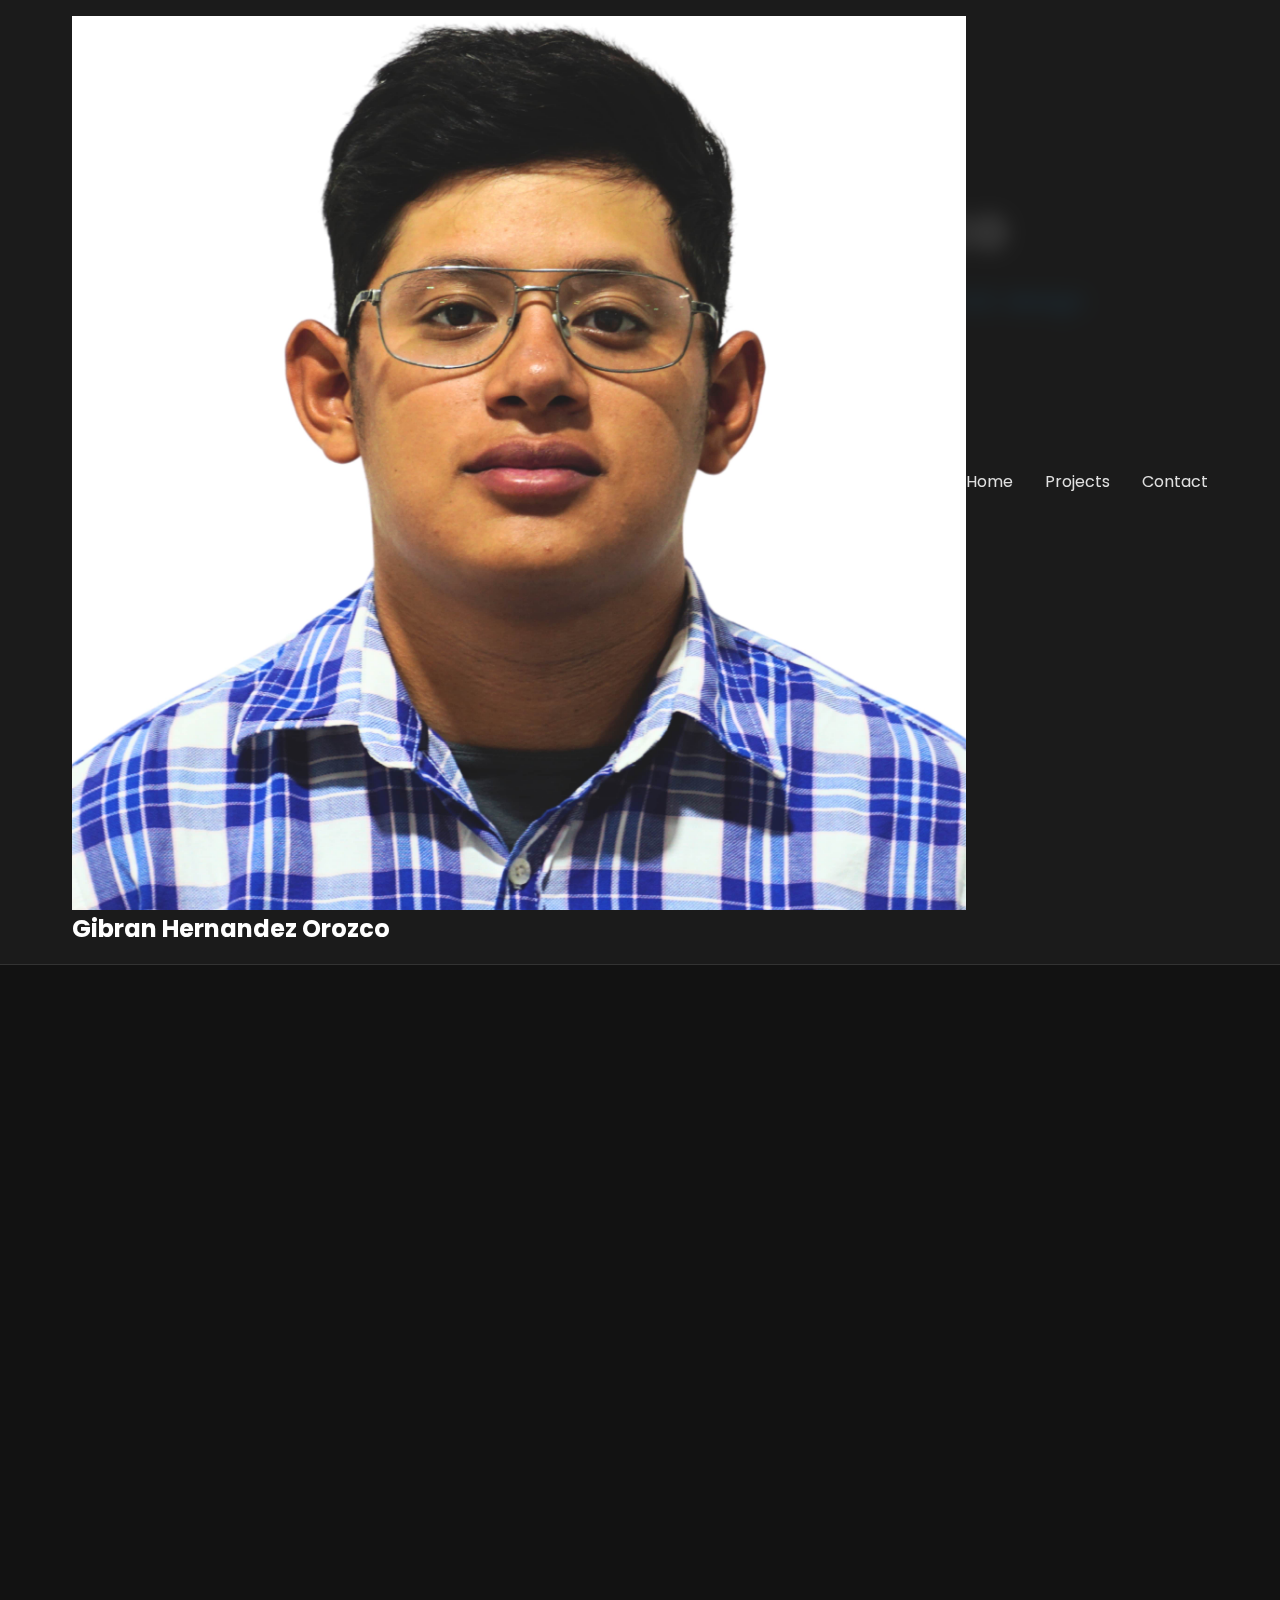
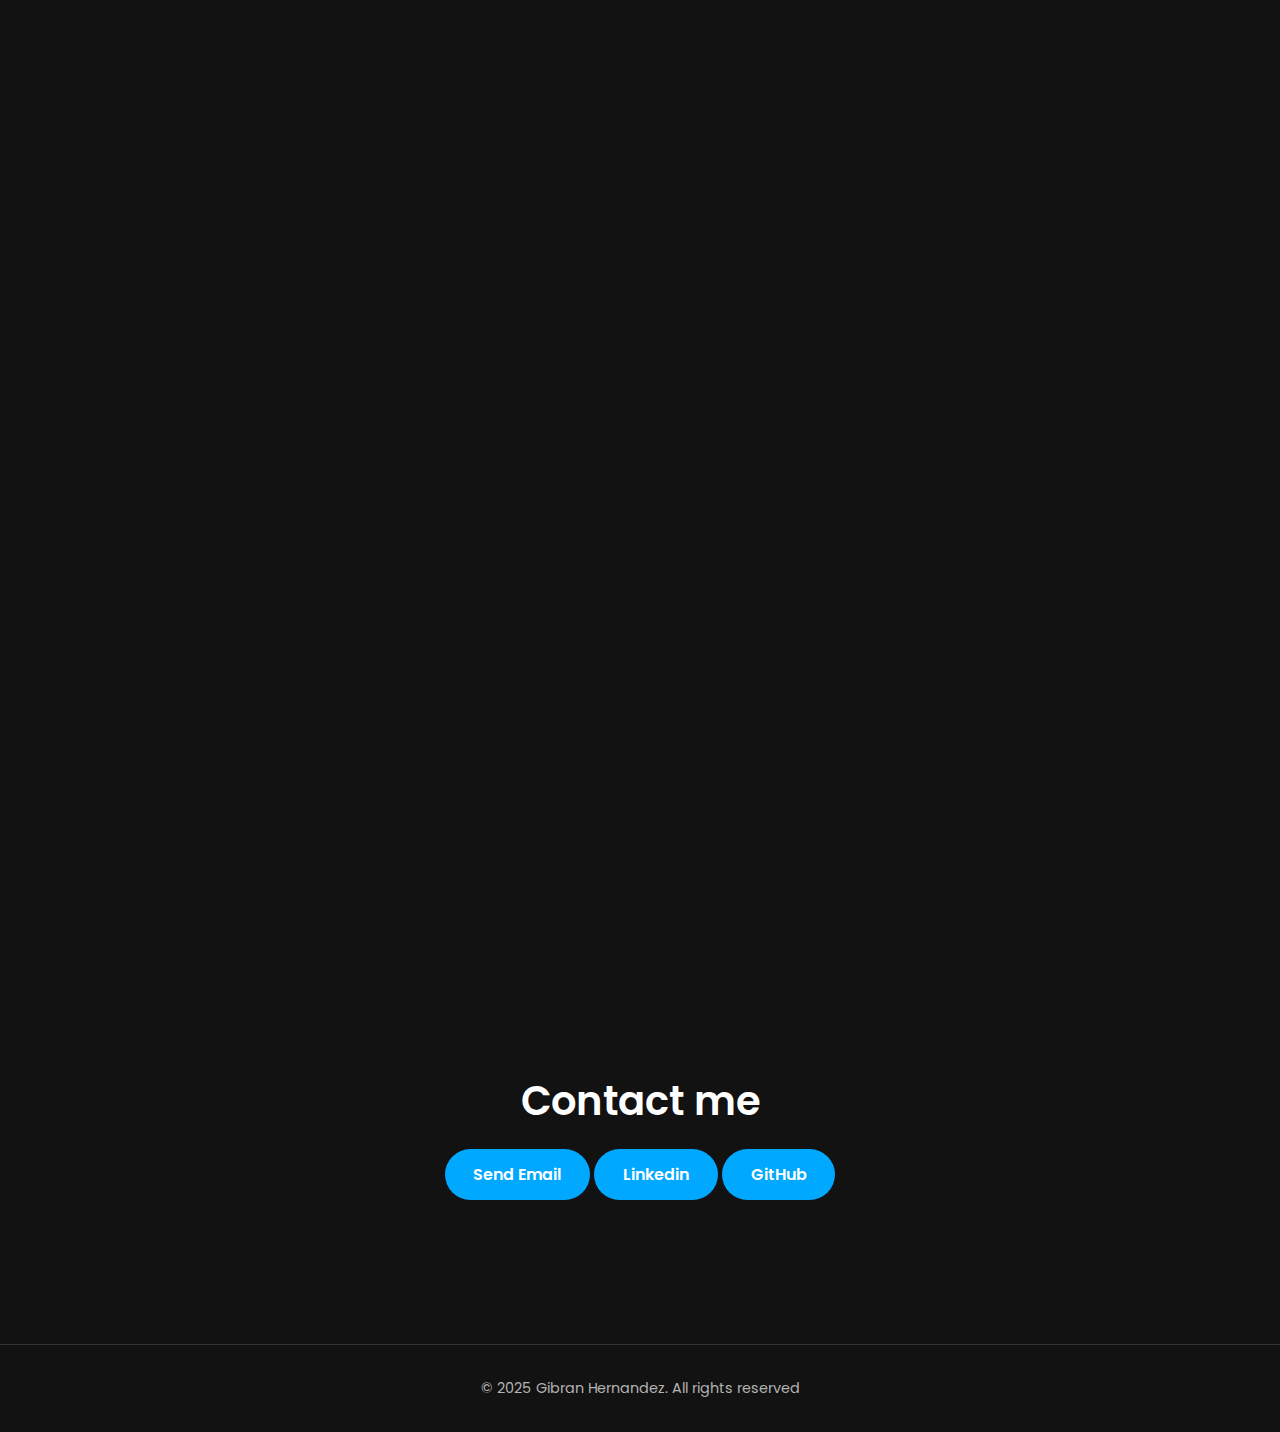
<file: index.html>
<!DOCTYPE html>
<html lang="es">
<head>
    <meta charset="UTF-8">
    <meta name="viewport" content="width=device-width, initial-scale=1.0">
    <title>Gibran Hernandez Orozco - Project Portfolio</title>
    <link href="https://fonts.googleapis.com/css2?family=Poppins:wght@300;400;600;700&display=swap" rel="stylesheet">
    <link rel="stylesheet" href="style.css">
</head>
<body>

    <header class="header">
            <nav class="navbar">
                <a href="#" class="nav-logo">
                    <img src="Mi.jpg" alt="Foto de perfil" class="nav-profile-pic">
                    <span>Gibran Hernandez Orozco</span>
                </a>
                <ul class="nav-menu">
                    <li class="nav-item"><a href="#hero" class="nav-link">Home</a></li>
                    <li class="nav-item"><a href="#proyectos" class="nav-link">Projects</a></li>
                    <li class="nav-item"><a href="#contacto" class="nav-link">Contact</a></li>
                </ul>
            </nav>
        </header>

    <main>
        <section id="hero" class="hero-section">
            <div class="hero-content">
                <h1>Gibran Hernandez Orozco</h1>
                <p class="hero-subtitle">Mechatronics engineer | Automation | Data analysis | Control | CAD design</p>
                <p class="hero-description">
                Mechatronics Engineering student with experience in automation, data analysis, and control systems development. Actively participates in technological innovation projects, combining programming and CAD design to solve complex problems and optimize processes in both academic and industrial settings.
                </p>
                <a href="#proyectos" class="cta-button">Go to my projects</a>
            </div>
        </section>

        <section id="proyectos" class="projects-section">
            <h2>My projects</h2>
            <div class="project-grid">

                <article class="project-card">
                    <a href="SVA.html" class="project-link"> <img src="sva_portrait.jpeg" alt="Descripción del Proyecto 1" class="project-image">
                        </a>
                        <div class="project-content">
                            <h3 class="project-title">
                                <a href="SVA.html">Artificial vision system for product clasification</a>
                            </h3>
                        <p class="project-description">
                            Artificial Vision System with Actuators for Automatic Product Classification: Developed an automatic classification system using computer vision, implementing color and shape segmentation (RGB and HSV), image signatures, and Hu invariant moments. Integrated actuators, databases, and automatic Excel report generation. The project strengthened skills in computer vision, control systems, data analysis, and teamwork, resulting in a robust system applicable to industrial automation.                        </p>
                        <div class="project-tags">
                            <span>MATLAB</span>
                            <span>Arduino</span>
                            <span>Artificial Vision</span>
                        </div>
                        <div class="project-links">
                            <a href="SVA.html" target="_blank" class="project-button">See project</a>
                            <a href="https://github.com/Gihofocles/Artificial-Vision" target="_blank" class="project-button secondary">Github repository</a>
                        </div>
                    </div>
                </article>

                <article class="project-card">
                    <a href="Reproductor.html" class="project-link"> <img src="reproductor.jpg" alt="Descripción del Proyecto 1" class="project-image">
                        </a>
                        <div class="project-content">
                            <h3 class="project-title">
                                <a href="Reproductor.html">Labview music player</a>
                            </h3>
                        <p class="project-description">
                            Development of a Music Player in LabVIEW, featuring real-time frequency spectrum visualization, playback controls (play, pause, stop, next, previous), and playlist management support.</p>
                        <div class="project-tags">
                            <span>LabView</span>
                            <span>Audio processing</span>
                            <span>Music Player</span>
                        </div>
                        <div class="project-links">
                            <a href="Reproductor.html" target="_blank" class="project-button">See project</a>
                            <a href="https://github.com/Gihofocles/Labview_music_player" target="_blank" class="project-button secondary">Github repository</a>
                        </div>
                    </div>
                </article>

                <article class="project-card">
                    <a href="Expendedora.html" class="project-link"> <img src="expendedora.jpg" alt="Descripción del Proyecto 1" class="project-image">
                        </a>
                        <div class="project-content">
                            <h3 class="project-title">
                                <a href="Expendedora.html">Vending machine</a>
                            </h3>
                        <p class="project-description">
                            Developed an automated vending machine prototype with LabVIEW as the control interface and Arduino handling hardware operations. Features include product selection, payment processing, item dispensing, and real-time status display.
                        </p>
                        <div class="project-tags">
                            <span>LabView</span>
                            <span>Arduino</span>
                            <span>Vending Machine</span>
                        </div>
                        <div class="project-links">
                            <a href="Expendedora.html" target="_blank" class="project-button">See project</a>
                            <a href="https://github.com/Gihofocles/VendingMachine" target="_blank" class="project-button secondary">Github repository</a>
                        </div>
                    </div>
                </article>

                <article class="project-card">
                    <a href="Cart.html" class="project-link"> <img src="Cart_portrait.jpg" alt="Descripción del Proyecto 1" class="project-image">
                        </a>
                        <div class="project-content">
                            <h3 class="project-title">
                                <a href="Cart.html">Design and Development of an Active Suspension</a>
                            </h3>
                        <p class="project-description">
                            Designed and implemented an active suspension system for a miniature vehicle using an ESP32, servomotors, and a PID control algorithm. The prototype was designed in Autodesk Inventor and 3D printed in PLA, combining control systems engineering with mechanical design.
                        </p>
                        <div class="project-tags">
                            <span>Control</span>
                            <span>ESP32</span>
                            <span>PID</span>
                            <span>CAD design</span>
                            <span>3d printing</span>
                        </div>
                        <div class="project-links">
                            <a href="Cart.html" target="_blank" class="project-button">See project</a>
                            <a href="https://github.com/Gihofocles/VendingMachine" target="_blank" class="project-button secondary">Github repository</a>
                        </div>
                    </div>
                </article>

            </div>
        </section>

        <section id="contacto" class="contact-section">
            <h2>Contact me</h2>
            <a href="#" class="cta-button" onclick="openGmail()">Send Email</a>
            <script>
                function openGmail() {
                const email = "gibran.hzoz@gmail.com";
                const subject = "Hello";
                const body = "I wanted to contact you regarding...";
                const url = `https://mail.google.com/mail/?view=cm&fs=1&to=${encodeURIComponent(email)}&su=${encodeURIComponent(subject)}&body=${encodeURIComponent(body)}`;
                window.open(url, "_blank");
                }
            </script>
            <a href="https://www.linkedin.com/in/gibran-hernandez-orozco-3706861ab/" class="cta-button" target="_blank" rel="noopener noreferrer">Linkedin</a>
            <a href="https://github.com/Gihofocles" class="cta-button" target="_blank" rel="noopener noreferrer">GitHub</a>
        </section>
    </main>

    <footer class="footer">
        <p>&copy; 2025 Gibran Hernandez. All rights reserved</p>
    </footer>

    <script src="script.js"></script>
</body>
</html>
</file>
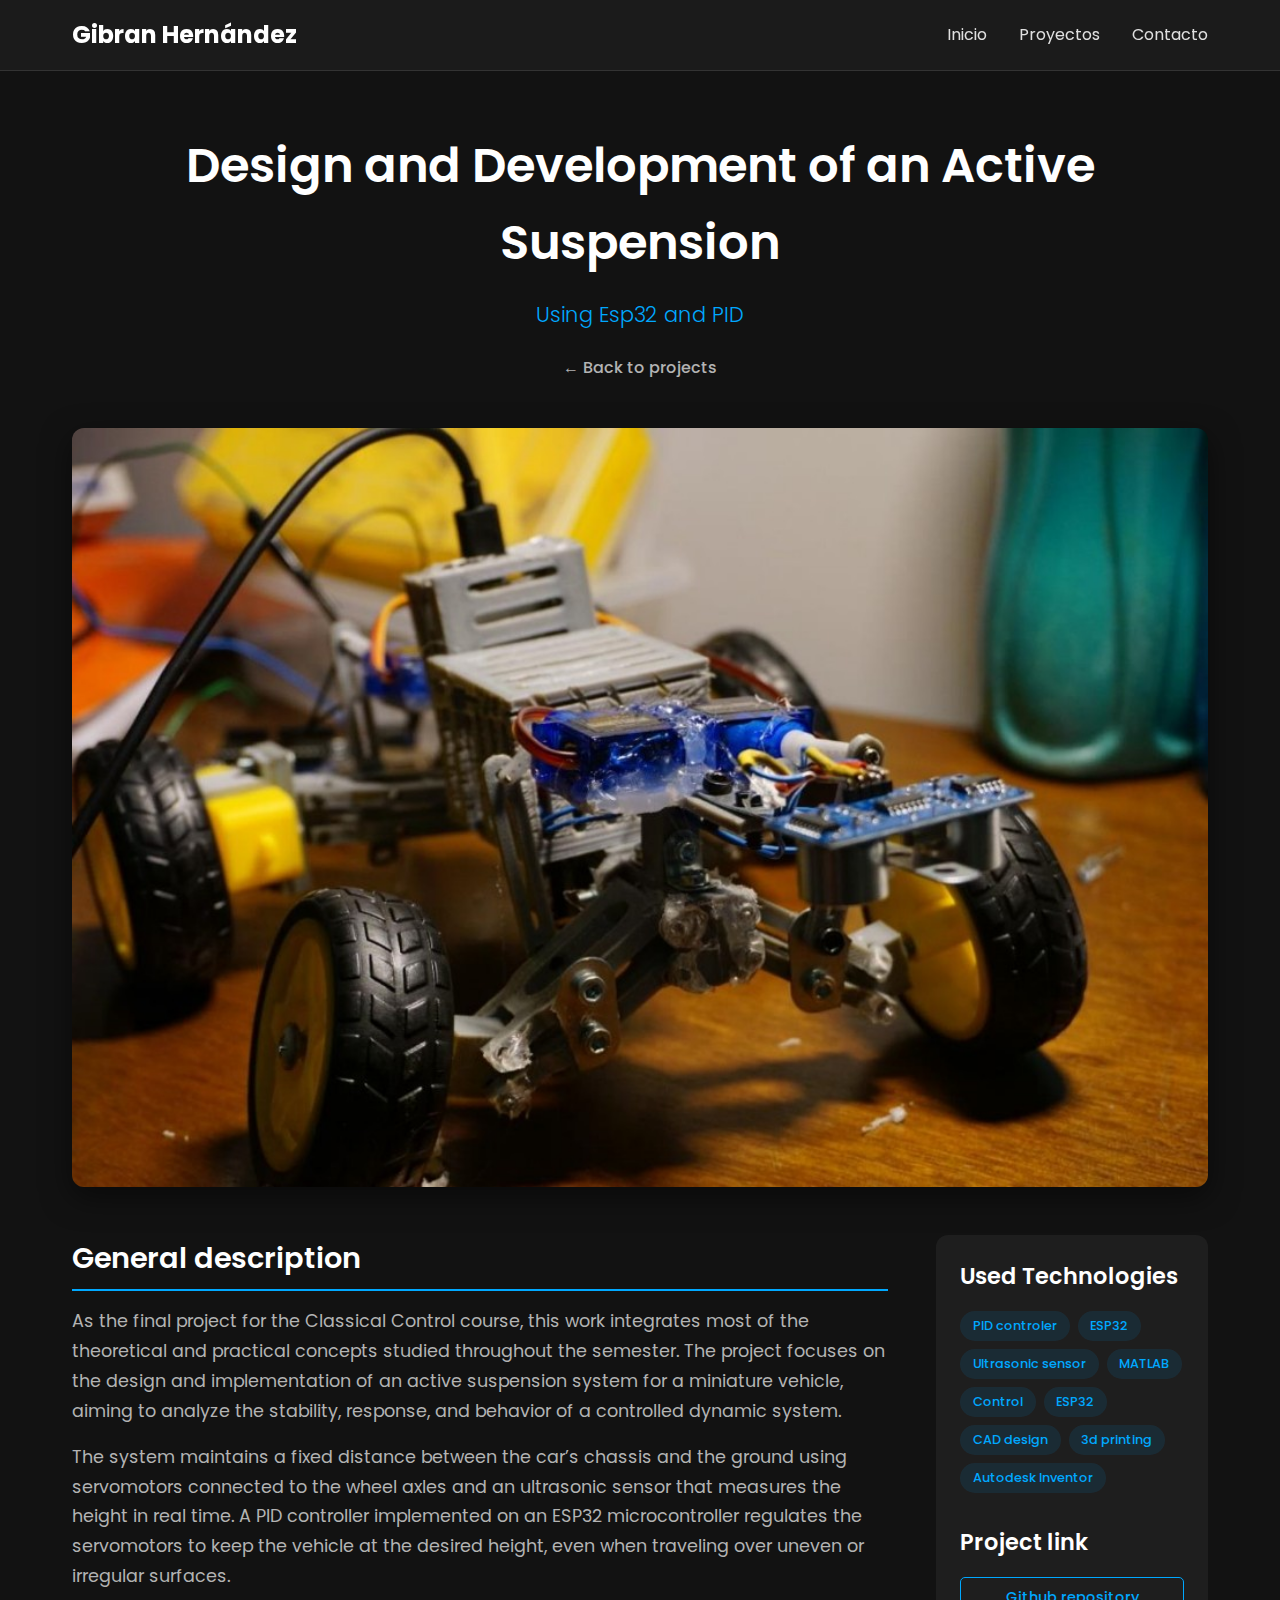
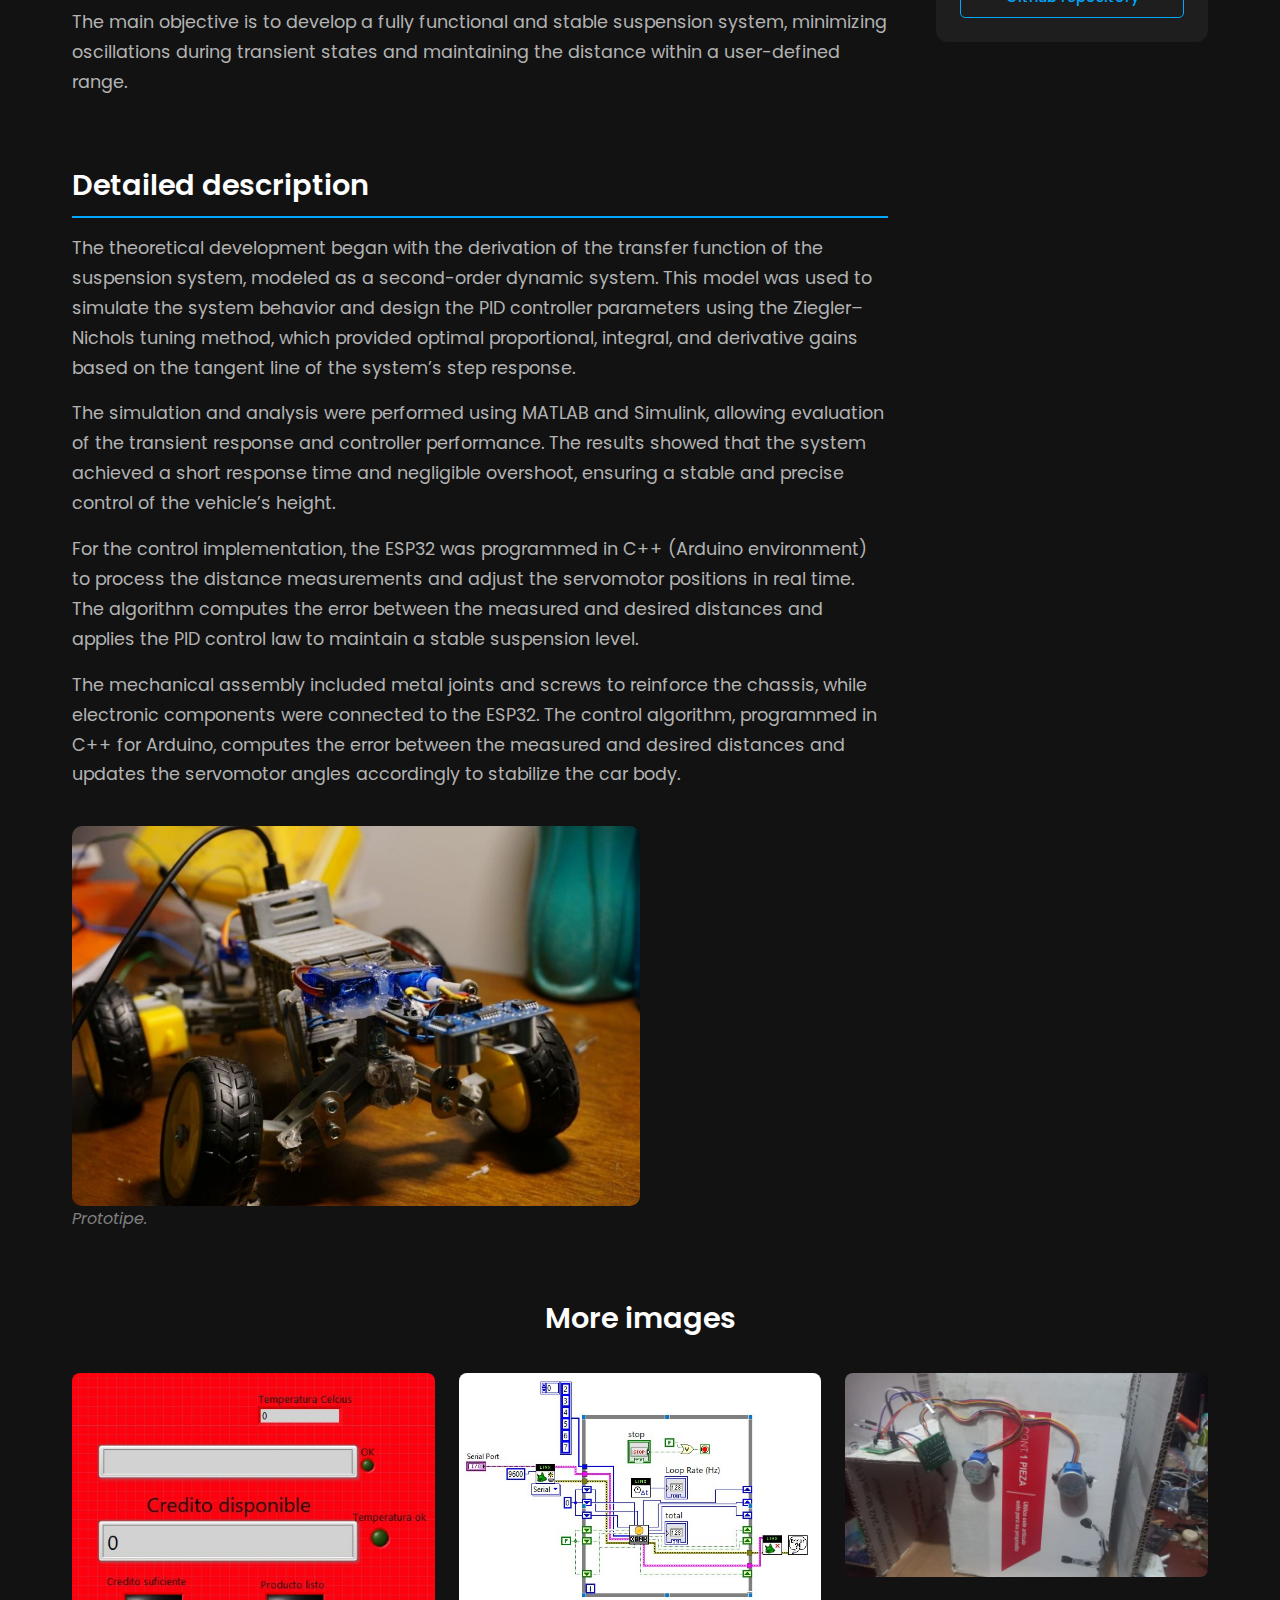
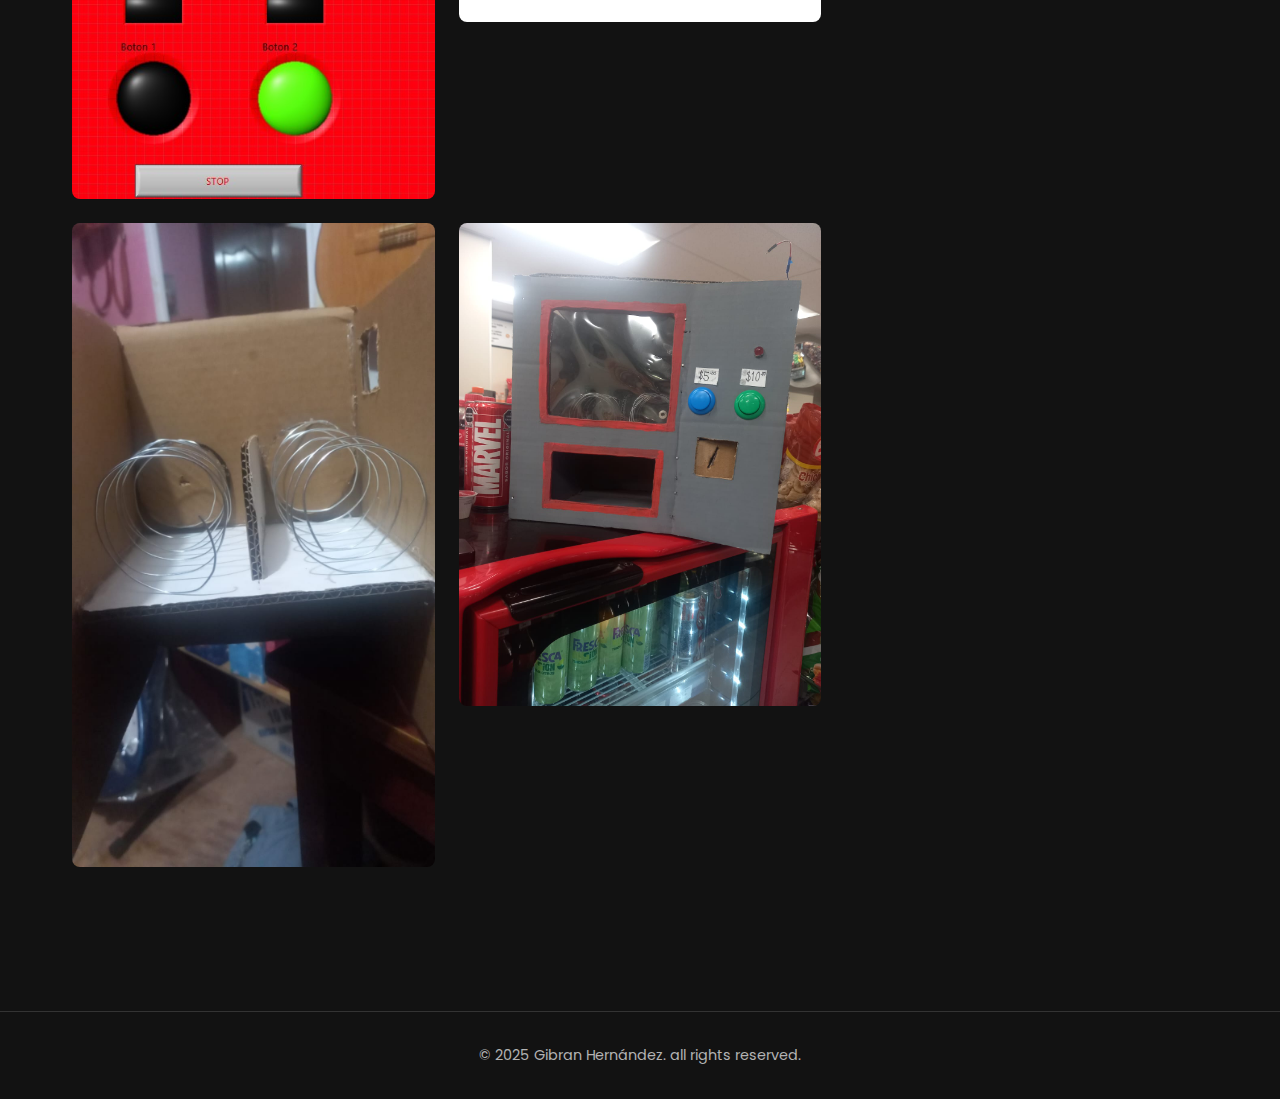
<file: Cart.html>
<!DOCTYPE html>
<html lang="es">
<head>
    <meta charset="UTF-8">
    <meta name="viewport" content="width=device-width, initial-scale=1.0">
    <title>Design and Development of an Active Suspension</title>
    
    <link href="https://fonts.googleapis.com/css2?family=Poppins:wght@300;400;600;700&display=swap" rel="stylesheet">
    
    <link rel="stylesheet" href="style.css">
</head>
<body>

    <header class="header">
        <nav class="navbar">
            <a href="index.html" class="nav-logo">Gibran Hernández</a> <ul class="nav-menu">
                <li class="nav-item"><a href="index.html" class="nav-link">Inicio</a></li>
                <li class="nav-item"><a href="index.html#proyectos" class="nav-link">Proyectos</a></li>
                <li class="nav-item"><a href="index.html#contacto" class="nav-link">Contacto</a></li>
            </ul>
        </nav>
    </header>

    <main>
        <section class="project-detail-section">
            
            <div class="project-detail-header">
                <h1>Design and Development of an Active Suspension</h1>
                <p class="project-subtitle"> 
                    Using Esp32 and PID
                </p>
                <a href="index.html#proyectos" class="back-link">&larr; Back to projects</a>
            </div>

            <div class="project-detail-image-wrapper">
                <img src="Cart_portrait.jpg" alt="Vista previa del Sistema de Inventario">
            </div>

            <div class="project-detail-content">
                
                <div class="project-description-full">
                    <h2>General description</h2>
                    <p>
                        As the final project for the Classical Control course, this work integrates most of the theoretical and practical concepts studied throughout the semester. 
                        The project focuses on the design and implementation of an active suspension system for a miniature vehicle, aiming to analyze the stability, response, and behavior of a controlled dynamic system.
                    </p>
                    <p>
                        The system maintains a fixed distance between the car’s chassis and the ground using servomotors connected to the wheel axles and an ultrasonic sensor that measures the height in real time. 
                        A PID controller implemented on an ESP32 microcontroller regulates the servomotors to keep the vehicle at the desired height, even when traveling over uneven or irregular surfaces.
                    </p>
                    <p>
                       The main objective is to develop a fully functional and stable suspension system, minimizing oscillations during transient states and maintaining the distance within a user-defined range.
                    </p>
                </div>                
                
                <aside class="project-sidebar">
                    <h3>Used Technologies</h3>
                    <div class="project-tags">
                        <span>PID controler</span>
                        <span>ESP32</span>
                        <span>Ultrasonic sensor</span>
                        <span>MATLAB</span>
                        <span>Control</span>
                        <span>ESP32</span>
                        <span>CAD design</span>
                        <span>3d printing</span>
                        <span>Autodesk Inventor</span>
                    </div>

                    <h3>Project link</h3>
                    <div class="project-links-detail">
                        <a href="https://github.com/Gihofocles/ActiveSuspension" target="_blank" class="project-button secondary">
                            Github repository
                        </a>
                    </div>
                </aside>

                <div class="project-description-full">
                    <h2>Detailed description</h2>
                    <p>
                        The theoretical development began with the derivation of the transfer function of the suspension system, modeled as a second-order dynamic system. 
                        This model was used to simulate the system behavior and design the PID controller parameters using the Ziegler–Nichols tuning method, which provided optimal proportional, integral, and derivative gains based on the tangent line of the system’s step response.
                    </p>
                    <p>
                        The simulation and analysis were performed using MATLAB and Simulink, allowing evaluation of the transient response and controller performance. 
                        The results showed that the system achieved a short response time and negligible overshoot, ensuring a stable and precise control of the vehicle’s height.
                    </p>
                    <p>
                        For the control implementation, the ESP32 was programmed in C++ (Arduino environment) to process the distance measurements and adjust the servomotor positions in real time. 
                        The algorithm computes the error between the measured and desired distances and applies the PID control law to maintain a stable suspension level.
                    </p>
                    <p>
                        The mechanical assembly included metal joints and screws to reinforce the chassis, while electronic components were connected to the ESP32. 
                        The control algorithm, programmed in C++ for Arduino, computes the error between the measured and desired distances and updates the servomotor angles accordingly to stabilize the car body.
                    </p>
                </div>
                
            </div>
            <div style="text-align: left; margin-top: 20px;">
                        <img src="Cart_portrait.jpg" alt="Resultados del análisis" style="width: 50%; border-radius: 10px; text-align: center;" >
                        <p style="font-style: italic; color: gray;">Prototipe.</p>
                </div>

            <div class="project-gallery">
                <h2>More images</h2>
                <div class="gallery-grid">
                    <img src="expendedora/vending_1.jpg" alt="Screenshot 1">
                    <img src="expendedora/vending_3.jpg" alt="Screenshot 1">
                    <img src="expendedora/vending_4.jpg" alt="Screenshot 1">
                    <img src="expendedora/vending_5.jpg" alt="Screenshot 1">
                    <img src="expendedora.jpg" alt="Screenshot 1">
                </div>
            </div>

        </section>
    </main>

    <footer class="footer">
        <p>&copy; 2025 Gibran Hernández. all rights reserved.</p>
    </footer>

    </body>
</html>
</file>
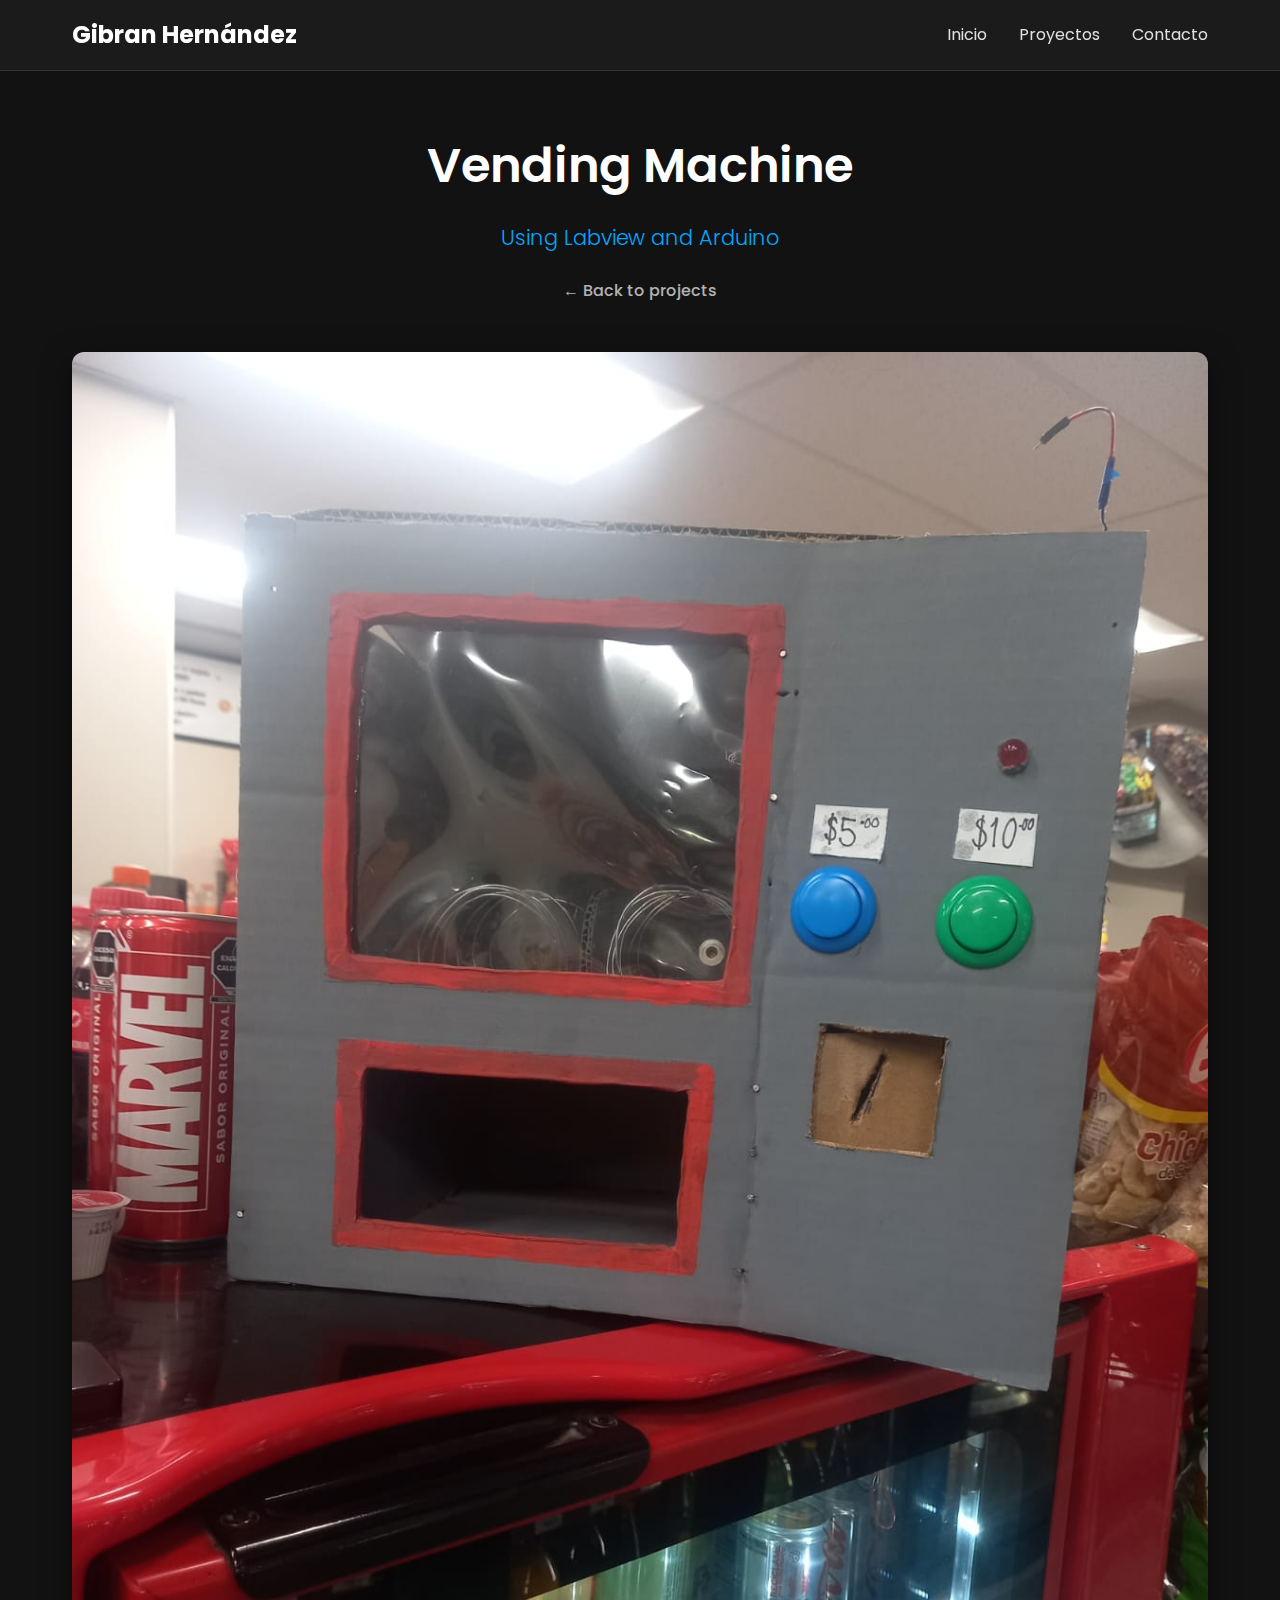
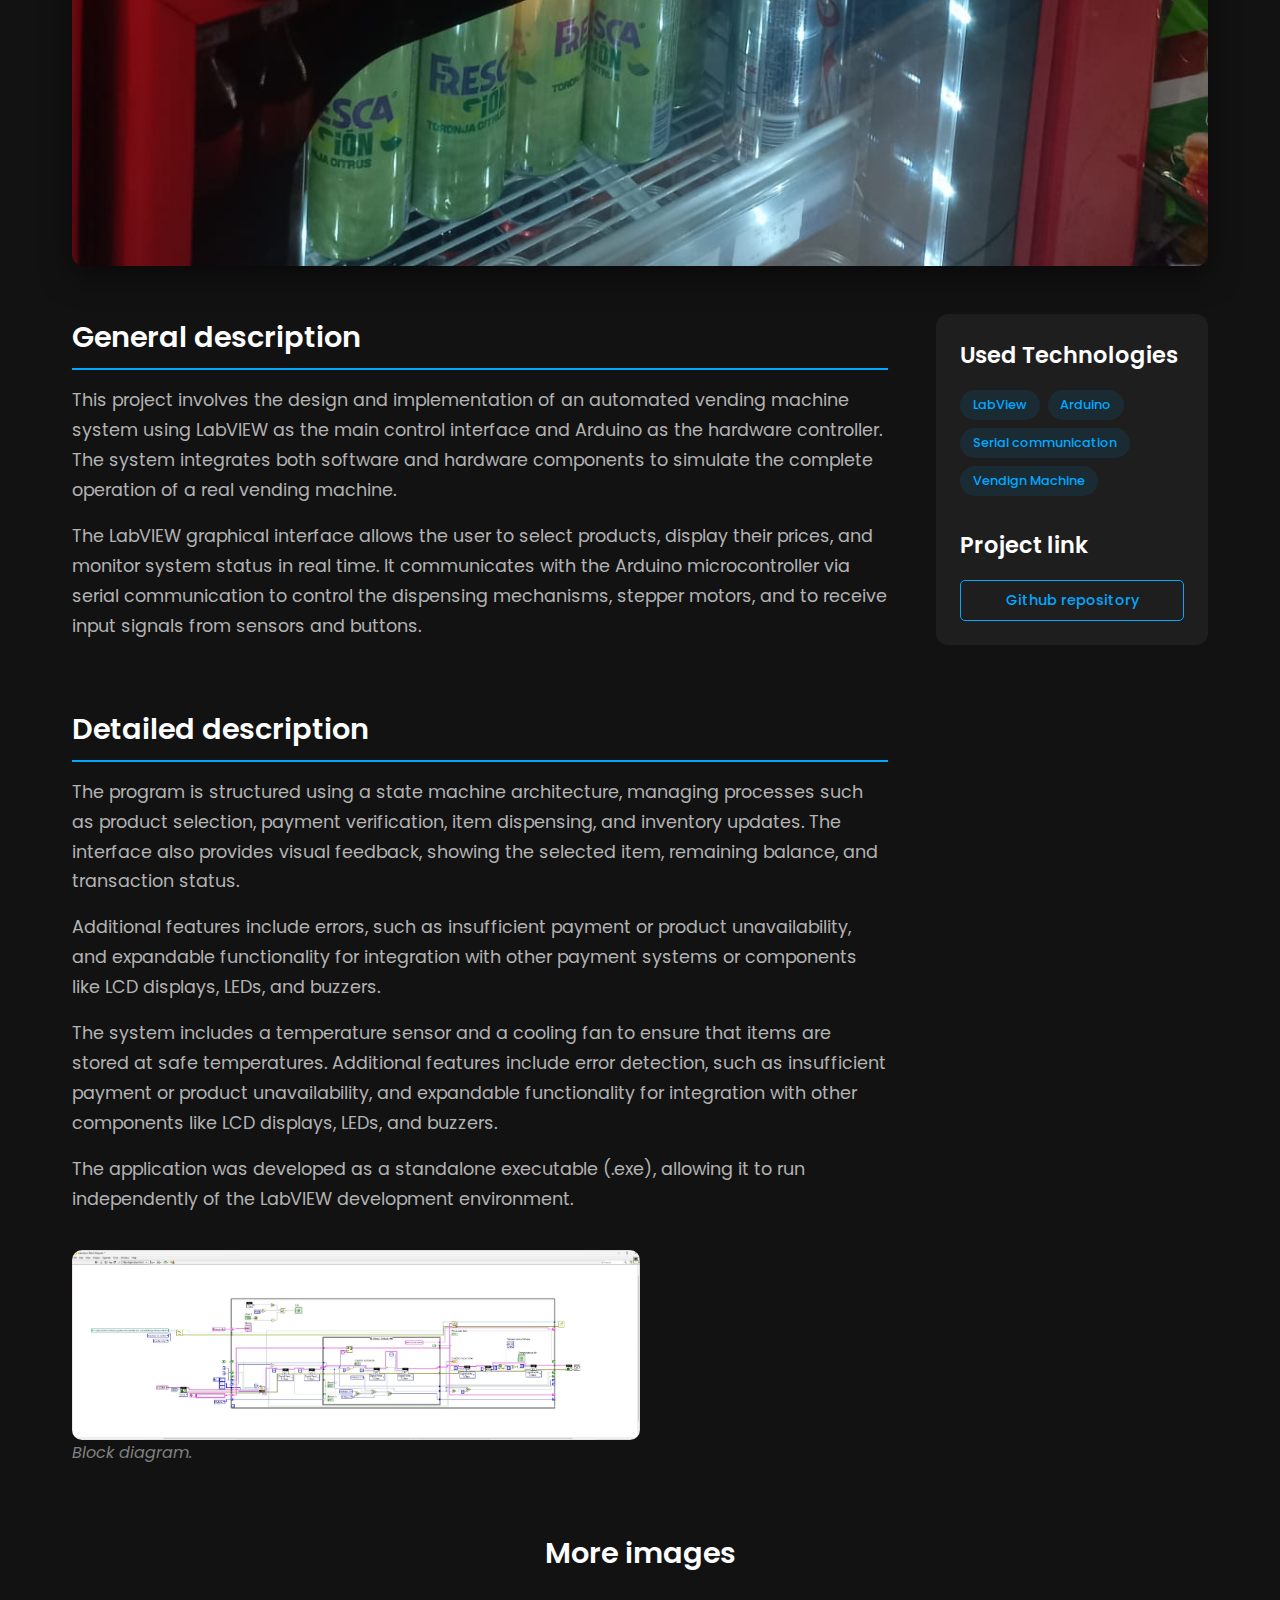
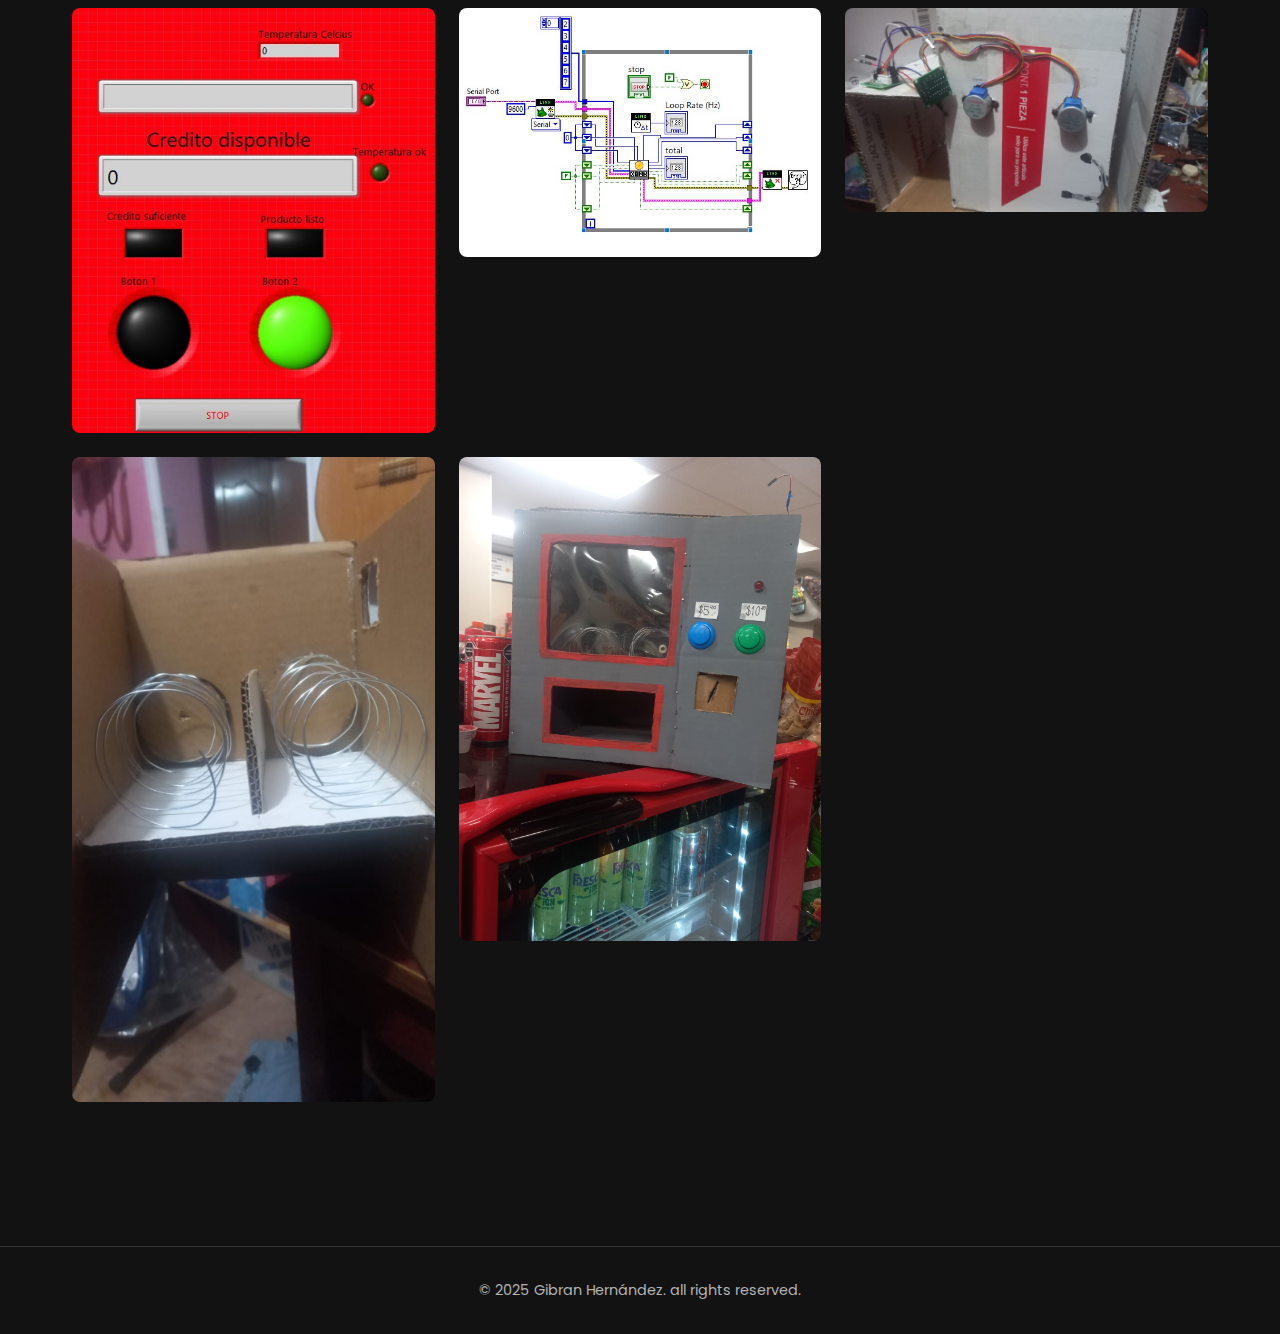
<file: Expendedora.html>
<!DOCTYPE html>
<html lang="es">
<head>
    <meta charset="UTF-8">
    <meta name="viewport" content="width=device-width, initial-scale=1.0">
    <title>Artificial Vision System for Product Classification</title>
    
    <link href="https://fonts.googleapis.com/css2?family=Poppins:wght@300;400;600;700&display=swap" rel="stylesheet">
    
    <link rel="stylesheet" href="style.css">
</head>
<body>

    <header class="header">
        <nav class="navbar">
            <a href="index.html" class="nav-logo">Gibran Hernández</a> <ul class="nav-menu">
                <li class="nav-item"><a href="index.html" class="nav-link">Inicio</a></li>
                <li class="nav-item"><a href="index.html#proyectos" class="nav-link">Proyectos</a></li>
                <li class="nav-item"><a href="index.html#contacto" class="nav-link">Contacto</a></li>
            </ul>
        </nav>
    </header>

    <main>
        <section class="project-detail-section">
            
            <div class="project-detail-header">
                <h1>Vending Machine</h1>
                <p class="project-subtitle"> 
                    Using Labview and Arduino
                </p>
                <a href="index.html#proyectos" class="back-link">&larr; Back to projects</a>
            </div>

            <div class="project-detail-image-wrapper">
                <img src="expendedora.jpg" alt="Vista previa del Sistema de Inventario">
            </div>

            <div class="project-detail-content">
                
                <div class="project-description-full">
                    <h2>General description</h2>
                    <p>
                        This project involves the design and implementation of an automated vending machine system using LabVIEW as the main control interface and Arduino as the hardware controller. 
                        The system integrates both software and hardware components to simulate the complete operation of a real vending machine.
                    </p>
                    <p>
                        The LabVIEW graphical interface allows the user to select products, display their prices, and monitor system status in real time. 
                        It communicates with the Arduino microcontroller via serial communication to control the dispensing mechanisms, stepper motors, and to receive input signals from sensors and buttons.
                    </p>
                </div>                
                
                <aside class="project-sidebar">
                    <h3>Used Technologies</h3>
                    <div class="project-tags">
                        <span>LabView</span>
                        <span>Arduino</span>
                        <span>Serial communication</span>
                        <span>Vendign Machine</span>
                    </div>

                    <h3>Project link</h3>
                    <div class="project-links-detail">
                        <a href="https://github.com/Gihofocles/VendingMachine" target="_blank" class="project-button secondary">
                            Github repository
                        </a>
                    </div>
                </aside>

                <div class="project-description-full">
                    <h2>Detailed description</h2>
                    <p>
                        The program is structured using a state machine architecture, managing processes such as product selection, payment verification, item dispensing, and inventory updates. 
                        The interface also provides visual feedback, showing the selected item, remaining balance, and transaction status.
                    </p>
                    <p>
                        Additional features include errors, such as insufficient payment or product unavailability, and expandable functionality for integration with other payment systems or components like LCD displays, LEDs, and buzzers.
                    </p>
                    <p>
                        The system includes a temperature sensor and a cooling fan to ensure that items are stored at safe temperatures. Additional features include error detection, such as insufficient payment or product unavailability, and expandable functionality for integration with other components like LCD displays, LEDs, and buzzers.
                    </p>
                    <p>
                        The application was developed as a standalone executable (.exe), allowing it to run independently of the LabVIEW development environment.
                    </p>
                </div>
                
            </div>
            <div style="text-align: left; margin-top: 20px;">
                        <img src="expendedora/vending_2.jpg" alt="Resultados del análisis" style="width: 50%; border-radius: 10px; text-align: center;" >
                        <p style="font-style: italic; color: gray;">Block diagram.</p>
                </div>

            <div class="project-gallery">
                <h2>More images</h2>
                <div class="gallery-grid">
                    <img src="expendedora/vending_1.jpg" alt="Screenshot 1">
                    <img src="expendedora/vending_3.jpg" alt="Screenshot 1">
                    <img src="expendedora/vending_4.jpg" alt="Screenshot 1">
                    <img src="expendedora/vending_5.jpg" alt="Screenshot 1">
                    <img src="expendedora.jpg" alt="Screenshot 1">
                </div>
            </div>

        </section>
    </main>

    <footer class="footer">
        <p>&copy; 2025 Gibran Hernández. all rights reserved.</p>
    </footer>

    </body>
</html>
</file>
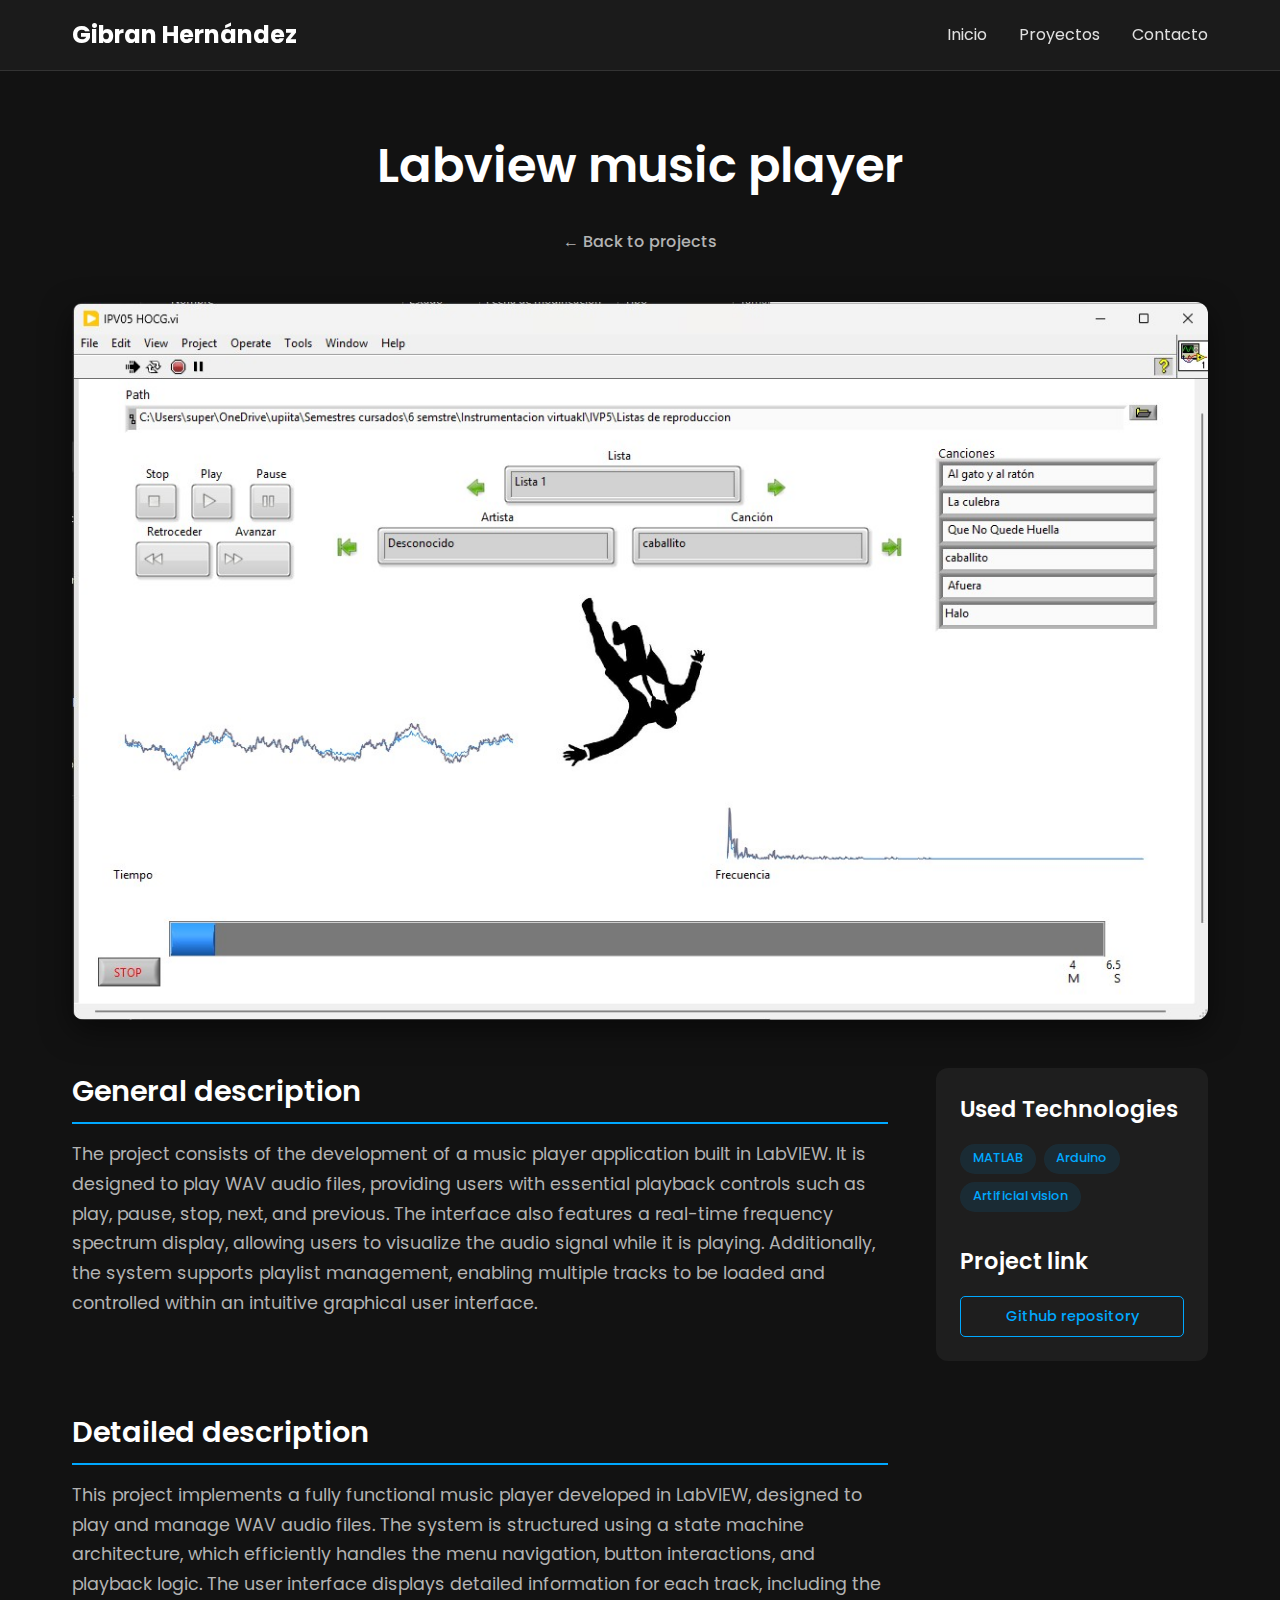
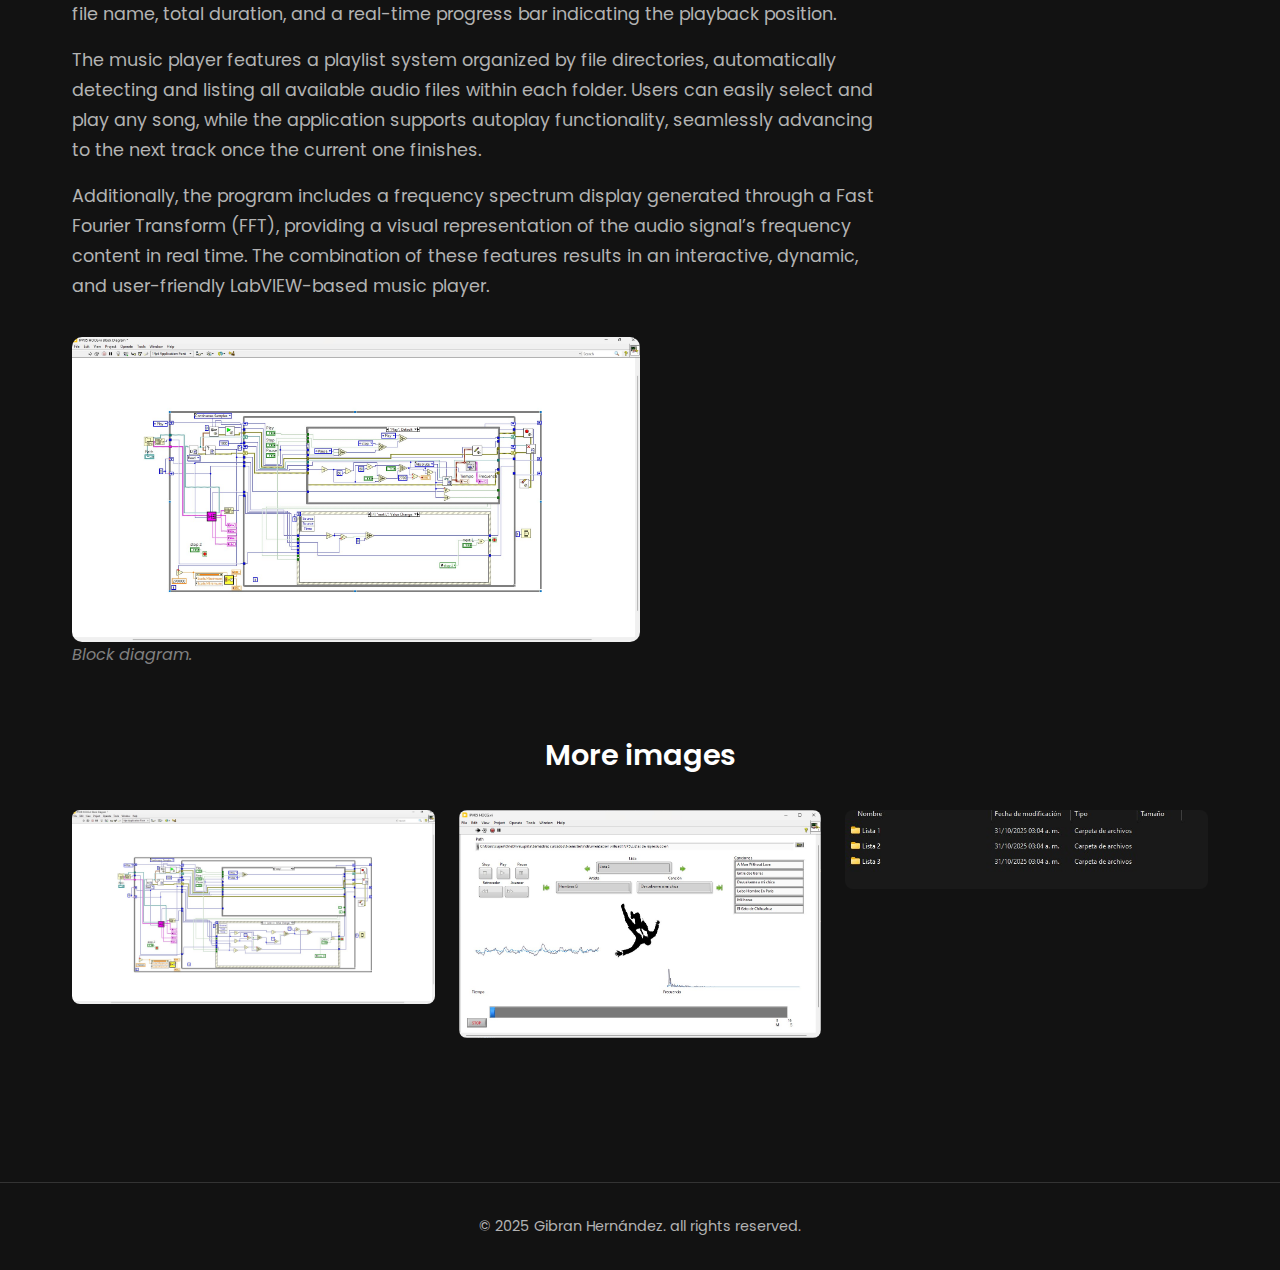
<file: Reproductor.html>
<!DOCTYPE html>
<html lang="es">
<head>
    <meta charset="UTF-8">
    <meta name="viewport" content="width=device-width, initial-scale=1.0">
    <title>Artificial Vision System for Product Classification</title>
    
    <link href="https://fonts.googleapis.com/css2?family=Poppins:wght@300;400;600;700&display=swap" rel="stylesheet">
    
    <link rel="stylesheet" href="style.css">
</head>
<body>

    <header class="header">
        <nav class="navbar">
            <a href="index.html" class="nav-logo">Gibran Hernández</a> <ul class="nav-menu">
                <li class="nav-item"><a href="index.html" class="nav-link">Inicio</a></li>
                <li class="nav-item"><a href="index.html#proyectos" class="nav-link">Proyectos</a></li>
                <li class="nav-item"><a href="index.html#contacto" class="nav-link">Contacto</a></li>
            </ul>
        </nav>
    </header>

    <main>
        <section class="project-detail-section">
            
            <div class="project-detail-header">
                <h1>Labview music player</h1>
                <p class="project-subtitle"> </p>
                <a href="index.html#proyectos" class="back-link">&larr; Back to projects</a>
            </div>

            <div class="project-detail-image-wrapper">
                <img src="reproductor.jpg" alt="Vista previa del Sistema de Inventario">
            </div>

            <div class="project-detail-content">
                
                <div class="project-description-full">
                    <h2>General description</h2>
                    <p>
                        The project consists of the development of a music player application built in LabVIEW. It is designed to play WAV audio files, providing users with essential playback controls such as play, pause, stop, next, and previous. The interface also features a real-time frequency spectrum display, allowing users to visualize the audio signal while it is playing. Additionally, the system supports playlist management, enabling multiple tracks to be loaded and controlled within an intuitive graphical user interface.
                    </p>
                </div>                
                
                <aside class="project-sidebar">
                    <h3>Used Technologies</h3>
                    <div class="project-tags">
                        <span>MATLAB</span>
                        <span>Arduino</span>
                        <span>Artificial vision</span>
                    </div>

                    <h3>Project link</h3>
                    <div class="project-links-detail">
                        <a href="https://github.com/Gihofocles/Labview_music_player" target="_blank" class="project-button secondary">
                            Github repository
                        </a>
                    </div>
                </aside>

                <div class="project-description-full">
                    <h2>Detailed description</h2>
                    <p>
                        This project implements a fully functional music player developed in LabVIEW, designed to play and manage WAV audio files. The system is structured using a state machine architecture, which efficiently handles the menu navigation, button interactions, and playback logic. The user interface displays detailed information for each track, including the file name, total duration, and a real-time progress bar indicating the playback position.
                    </p>
                    <p>
                        The music player features a playlist system organized by file directories, automatically detecting and listing all available audio files within each folder. Users can easily select and play any song, while the application supports autoplay functionality, seamlessly advancing to the next track once the current one finishes.
                    </p>
                    <p>
                        Additionally, the program includes a frequency spectrum display generated through a Fast Fourier Transform (FFT), providing a visual representation of the audio signal’s frequency content in real time. The combination of these features results in an interactive, dynamic, and user-friendly LabVIEW-based music player.
                    </p>
                </div>
                
            </div>
            <div style="text-align: left; margin-top: 20px;">
                        <img src="Reproductor/Repro_1.jpg" alt="Resultados del análisis" style="width: 50%; border-radius: 10px; text-align: center;" >
                        <p style="font-style: italic; color: gray;">Block diagram.</p>
                </div>

            <div class="project-gallery">
                <h2>More images</h2>
                <div class="gallery-grid">
                    <img src="Reproductor/Repro_2.jpg" alt="Screenshot 1">
                    <img src="Reproductor/Repro_3.jpg" alt="Screenshot 1">
                    <img src="Reproductor/Repro_4.jpg" alt="Screenshot 1">
                </div>
            </div>

        </section>
    </main>

    <footer class="footer">
        <p>&copy; 2025 Gibran Hernández. all rights reserved.</p>
    </footer>

    </body>
</html>
</file>
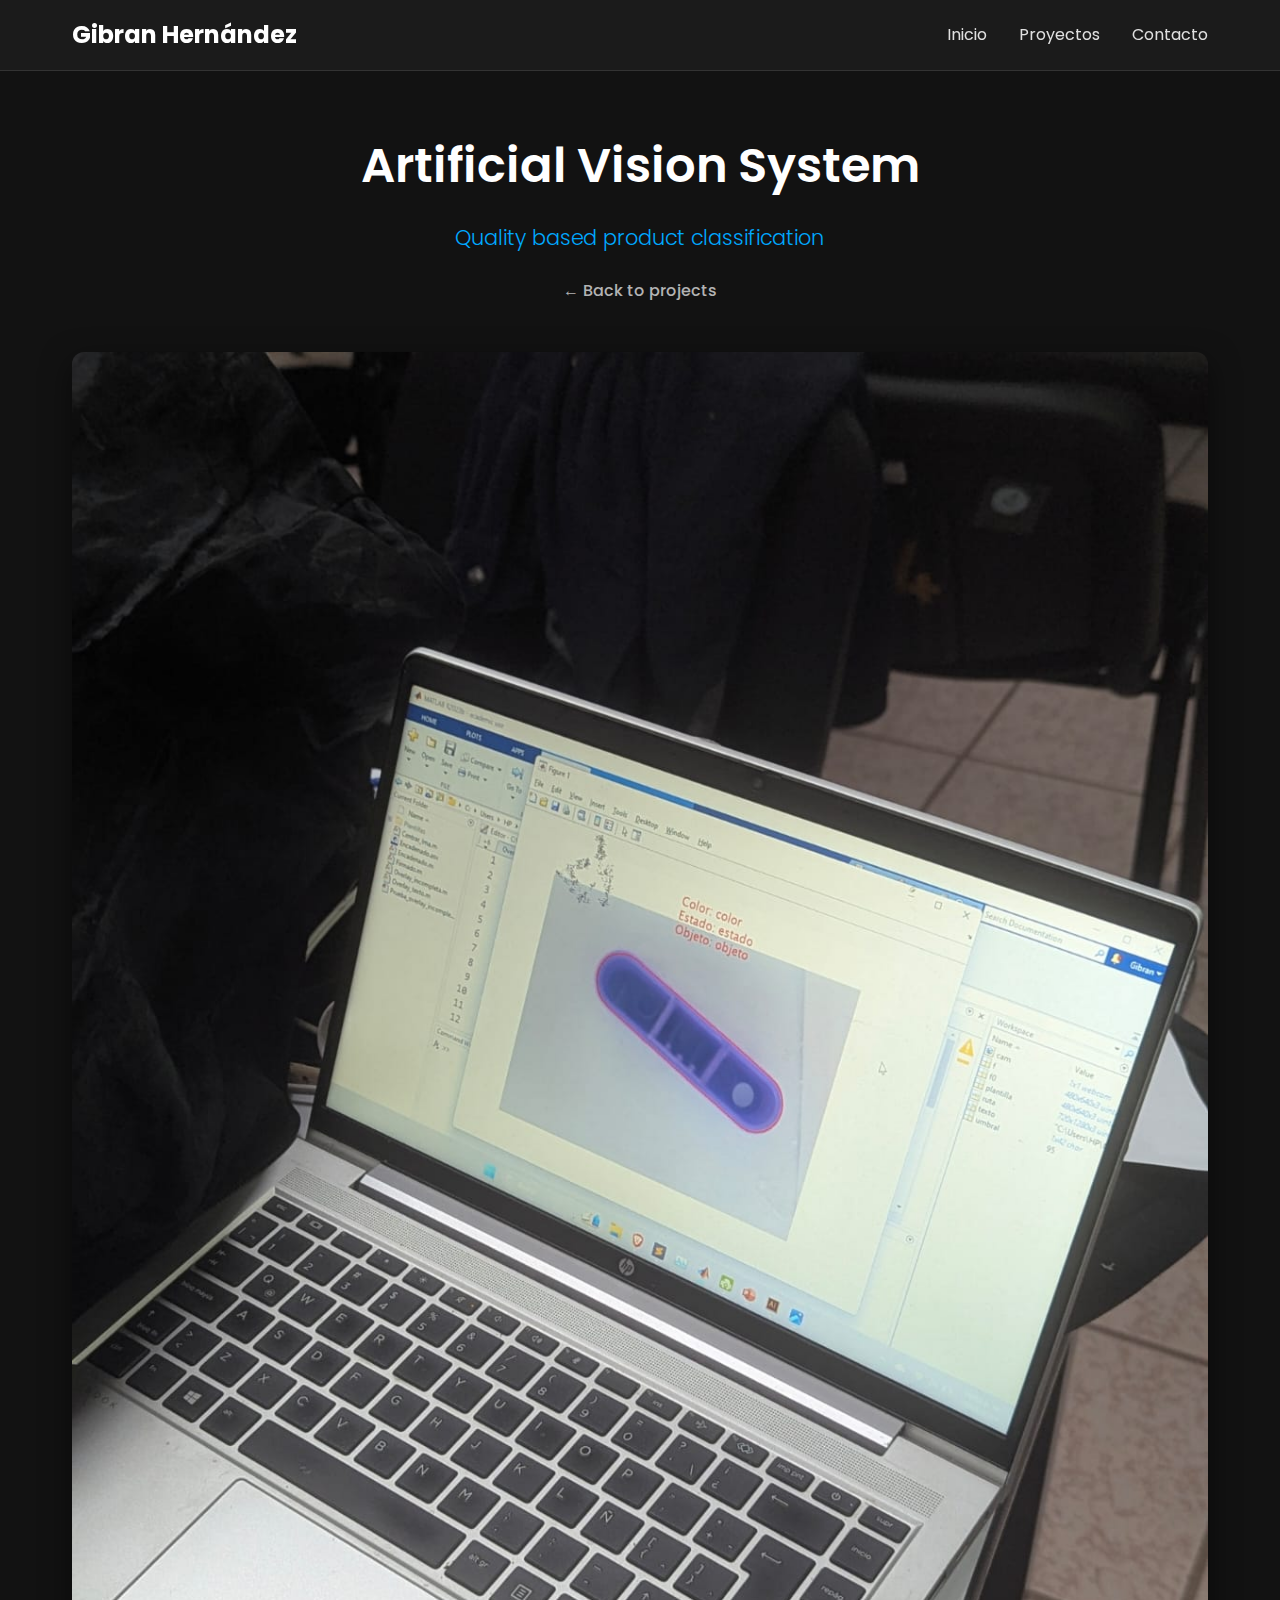
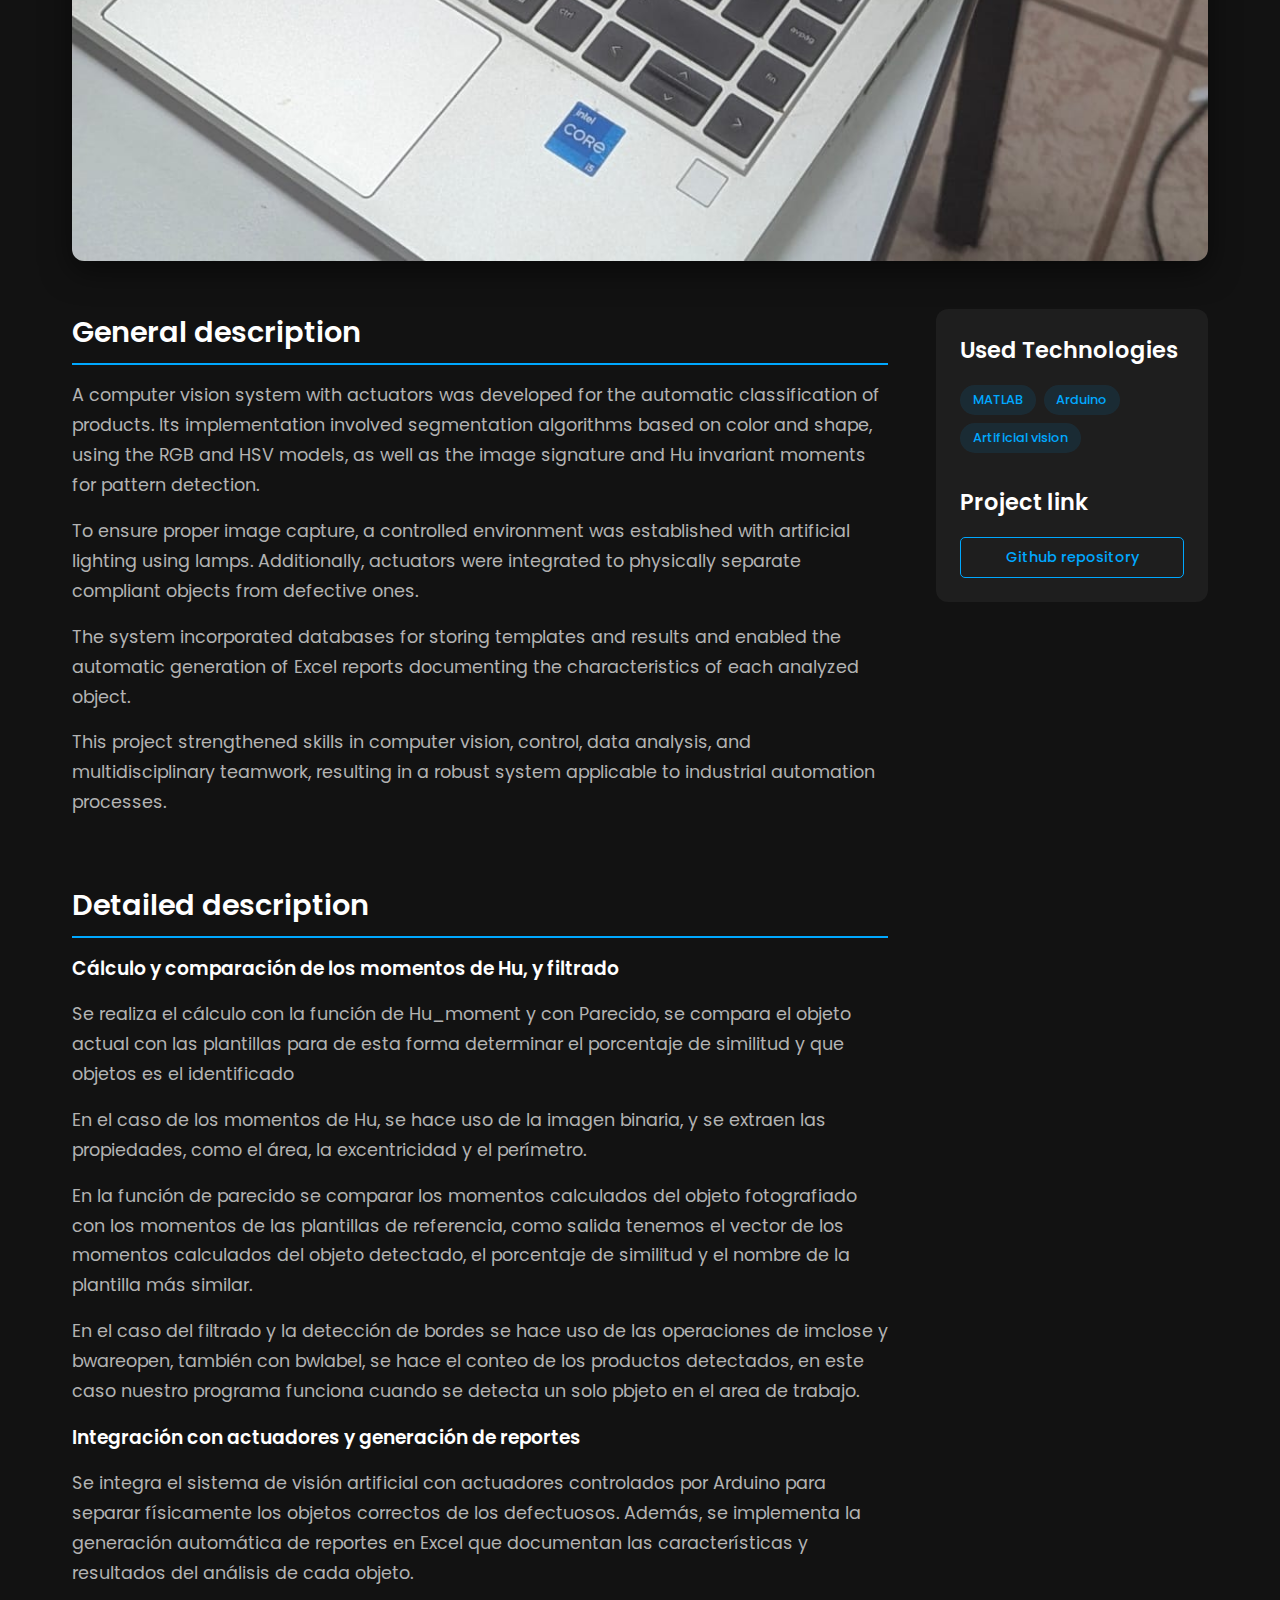
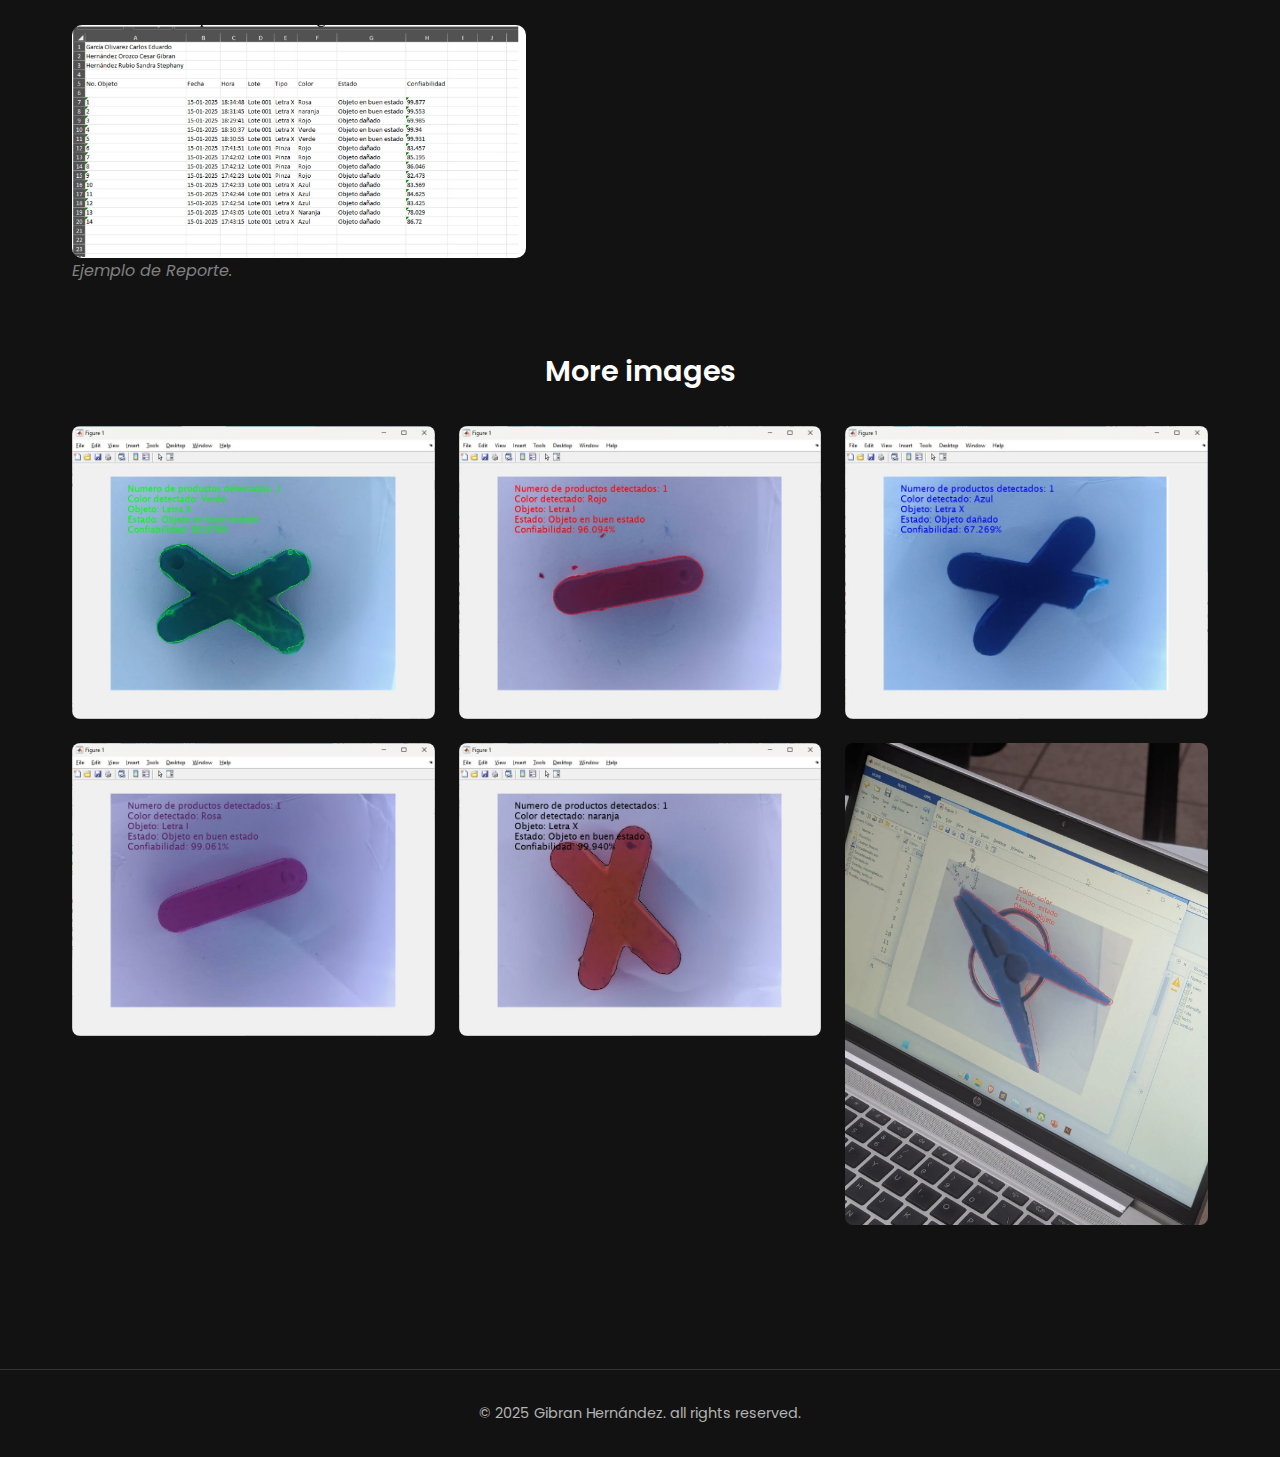
<file: SVA.html>
<!DOCTYPE html>
<html lang="es">
<head>
    <meta charset="UTF-8">
    <meta name="viewport" content="width=device-width, initial-scale=1.0">
    <title>Artificial Vision System for Product Classification</title>
    
    <link href="https://fonts.googleapis.com/css2?family=Poppins:wght@300;400;600;700&display=swap" rel="stylesheet">
    
    <link rel="stylesheet" href="style.css">
</head>
<body>

    <header class="header">
        <nav class="navbar">
            <a href="index.html" class="nav-logo">Gibran Hernández</a> <ul class="nav-menu">
                <li class="nav-item"><a href="index.html" class="nav-link">Inicio</a></li>
                <li class="nav-item"><a href="index.html#proyectos" class="nav-link">Proyectos</a></li>
                <li class="nav-item"><a href="index.html#contacto" class="nav-link">Contacto</a></li>
            </ul>
        </nav>
    </header>

    <main>
        <section class="project-detail-section">
            
            <div class="project-detail-header">
                <h1>Artificial Vision System </h1>
                <p class="project-subtitle">Quality based product classification</p>
                <a href="index.html#proyectos" class="back-link">&larr; Back to projects</a>
            </div>

            <div class="project-detail-image-wrapper">
                <img src="sva_portrait.jpeg" alt="Vista previa del Sistema de Inventario">
            </div>

            <div class="project-detail-content">
                
                <div class="project-description-full">
                    <h2>General description</h2>
                    <p>
                        A computer vision system with actuators was developed for the automatic classification of products. Its implementation involved segmentation algorithms based on color and shape, using the RGB and HSV models, as well as the image signature and Hu invariant moments for pattern detection.                    </p>
                    <p>
                        To ensure proper image capture, a controlled environment was established with artificial lighting using lamps. Additionally, actuators were integrated to physically separate compliant objects from defective ones.                    </p>
                    <p>
                        The system incorporated databases for storing templates and results and enabled the automatic generation of Excel reports documenting the characteristics of each analyzed object.                    </p>
                    <p>
                        This project strengthened skills in computer vision, control, data analysis, and multidisciplinary teamwork, resulting in a robust system applicable to industrial automation processes.                    </p>
                </div>                
                
                <aside class="project-sidebar">
                    <h3>Used Technologies</h3>
                    <div class="project-tags">
                        <span>MATLAB</span>
                        <span>Arduino</span>
                        <span>Artificial vision</span>
                    </div>

                    <h3>Project link</h3>
                    <div class="project-links-detail">
                        <a href="https://github.com/Gihofocles/Artificial-Vision" target="_blank" class="project-button secondary">
                            Github repository
                        </a>
                    </div>
                </aside>

                <div class="project-description-full">
                    <h2>Detailed description</h2>
                    <h3>Cálculo y comparación de los momentos de Hu, y filtrado</h3>
                    <p>
                        Se realiza el cálculo con la función de Hu_moment y con Parecido, se compara el objeto
                        actual con las plantillas para de esta forma determinar el porcentaje de similitud y que objetos
                        es el identificado
                    </p>
                    <p>
                        En el caso de los momentos de Hu, se hace uso de la imagen binaria, y se extraen las propiedades,
                        como el área, la excentricidad y el perímetro.
                    </p>
                    <p>
                        En la función de parecido se comparar los momentos calculados del objeto fotografiado con los
                        momentos de las plantillas de referencia, como salida tenemos el vector de los momentos calculados
                        del objeto detectado, el porcentaje de similitud y el nombre de la plantilla más similar.
                    </p>    
                    <p>
                        En el caso del filtrado y la detección de bordes se hace uso de las operaciones de imclose y bwareopen,
                        también con bwlabel, se hace el conteo de los productos detectados, en este caso nuestro programa
                        funciona cuando se detecta un solo pbjeto en el area de trabajo.
                    </p>
                    <h3>Integración con actuadores y generación de reportes</h3>
                    <p>
                        Se integra el sistema de visión artificial con actuadores controlados por Arduino para separar
                        físicamente los objetos correctos de los defectuosos. Además, se implementa la generación automática
                        de reportes en Excel que documentan las características y resultados del análisis de cada objeto.   
                    </p>
                </div>
                
            </div>
            <div style="text-align: left; margin-top: 20px;">
                        <img src="SVA/7.jpg" alt="Resultados del análisis" style="width: 40%; border-radius: 10px; text-align: center;" >
                        <p style="font-style: italic; color: gray;">Ejemplo de Reporte.</p>
                </div>

            <div class="project-gallery">
                <h2>More images</h2>
                <div class="gallery-grid">
                    <img src="SVA/1.jpeg" alt="Screenshot 1">
                    <img src="SVA/2.jpeg" alt="Screenshot 1">
                    <img src="SVA/3.jpeg" alt="Screenshot 1">
                    <img src="SVA/4.jpeg" alt="Screenshot 1">
                    <img src="SVA/5.jpeg" alt="Screenshot 1">
                    <img src="SVA/6.jpeg" alt="Screenshot 1">
                </div>
            </div>

        </section>
    </main>

    <footer class="footer">
        <p>&copy; 2025 Gibran Hernández. all rights reserved.</p>
    </footer>

    </body>
</html>
</file>
<file: style.css>
/* ======== VARIABLES CSS (Paleta de colores) ======== */
:root {
    --color-bg: #121212;          /* Negro oscuro para el fondo */
    --color-bg-secondary: #1E1E1E; /* Un gris oscuro para las tarjetas */
    --color-text-primary: #E0E0E0; /* Texto principal (casi blanco) */
    --color-text-secondary: #B3B3B3; /* Texto secundario (gris claro) */
    --color-accent: #00A8FF;       /* Un acento azul brillante */
    --color-accent-hover: #007BFF; /* Acento para hover */
    --font-main: 'Poppins', sans-serif;
}

/* ======== ESTILOS GLOBALES ======== */
* {
    box-sizing: border-box;
    margin: 0;
    padding: 0;
}

html {
    scroll-behavior: smooth; /* Desplazamiento suave al hacer clic en enlaces */
}

body {
    font-family: var(--font-main);
    background-color: var(--color-bg);
    color: var(--color-text-primary);
    line-height: 1.6;
}

img {
    max-width: 100%;
    height: auto;
    display: block;
}

a {
    color: var(--color-accent);
    text-decoration: none;
}

h1, h2, h3 {
    font-weight: 600;
    margin-bottom: 1rem;
    color: #FFFFFF;
}

section {
    padding: 6rem 2rem;
    max-width: 1200px;
    margin: 0 auto;
}

/* ======== ENCABEZADO Y NAVEGACIÓN ======== */
.header {
    position: fixed;
    width: 100%;
    top: 0;
    left: 0;
    z-index: 100;
    background-color: rgba(30, 30, 30, 0.8); /* Fondo semi-transparente */
    backdrop-filter: blur(10px); /* Efecto "glass" moderno */
    border-bottom: 1px solid #333;
}

.navbar {
    display: flex;
    justify-content: space-between;
    align-items: center;
    max-width: 1200px;
    margin: 0 auto;
    padding: 1rem 2rem;
}

.nav-logo {
    font-size: 1.5rem;
    font-weight: 700;
    color: #FFFFFF;
}

.nav-menu {
    display: flex;
    list-style: none;
    gap: 2rem;
}

.nav-link {
    color: var(--color-text-primary);
    font-weight: 400;
    transition: color 0.3s ease;
}

.nav-link:hover {
    color: var(--color-accent);
}

/* ======== SECCIÓN HERO ======== */
.hero-section {
    min-height: 80vh;
    display: flex;
    align-items: center;
    justify-content: center;
    text-align: center;
    padding-top: 8rem; /* Para compensar el header fijo */
}

.hero-content h1 {
    font-size: 3.5rem;
    margin-bottom: 0.5rem;
}

.hero-subtitle {
    font-size: 1.5rem;
    font-weight: 300;
    color: var(--color-accent);
    margin-bottom: 1.5rem;
}

.hero-description {
    font-size: 1.1rem;
    color: var(--color-text-secondary);
    max-width: 600px;
    margin: 0 auto 2rem auto;
}

.cta-button {
    display: inline-block;
    background-color: var(--color-accent);
    color: #FFFFFF;
    padding: 0.8rem 1.8rem;
    border-radius: 50px; /* Botón "píldora" */
    font-weight: 600;
    transition: background-color 0.3s ease, transform 0.3s ease;
}

.cta-button:hover {
    background-color: var(--color-accent-hover);
    transform: translateY(-3px);
}

/* ======== SECCIÓN DE PROYECTOS ======== */
.projects-section h2 {
    text-align: center;
    font-size: 2.5rem;
    margin-bottom: 3rem;
}

.project-grid {
    display: grid;
    /* * Crea columnas automáticas:
     * - Mínimo de 320px de ancho.
     * - Máximo de 1fr (ocupa el espacio disponible).
     * Esto lo hace totalmente responsive.
    */
    grid-template-columns: repeat(auto-fit, minmax(320px, 1fr));
    gap: 2rem;
}

.project-card {
    background-color: var(--color-bg-secondary);
    border-radius: 12px;
    overflow: hidden; /* Para que la imagen respete los bordes redondeados */
    box-shadow: 0 4px 12px rgba(0, 0, 0, 0.4);
    transition: transform 0.3s ease, box-shadow 0.3s ease;
    
    /* Para la animación de entrada */
    opacity: 0;
    transform: translateY(20px);
}

/* La clase .visible la añade el JavaScript */
.project-card.visible {
    opacity: 1;
    transform: translateY(0);
    transition: opacity 0.5s ease-out, transform 0.5s ease-out;
}

.project-card:hover {
    transform: translateY(-8px);
    box-shadow: 0 8px 20px rgba(0, 168, 255, 0.2); /* Sombra de color acento */
}

.project-image {
    width: 100%;
    height: 220px;
    object-fit: cover; /* Asegura que la imagen cubra el espacio */
}

.project-content {
    padding: 1.5rem;
}

.project-title {
    font-size: 1.5rem;
    margin-bottom: 0.5rem;
}

.project-description {
    color: var(--color-text-secondary);
    font-size: 0.95rem;
    margin-bottom: 1.5rem;
}

.project-tags {
    display: flex;
    flex-wrap: wrap;
    gap: 0.5rem;
    margin-bottom: 1.5rem;
}

.project-tags span {
    background-color: rgba(0, 168, 255, 0.1);
    color: var(--color-accent);
    padding: 0.3rem 0.8rem;
    border-radius: 20px;
    font-size: 0.8rem;
    font-weight: 500;
}

.project-links {
    display: flex;
    gap: 1rem;
}

.project-button {
    background-color: var(--color-accent);
    color: #FFFFFF;
    padding: 0.5rem 1rem;
    border-radius: 5px;
    font-size: 0.9rem;
    font-weight: 500;
    transition: background-color 0.3s ease;
}

.project-button:hover {
    background-color: var(--color-accent-hover);
}

/* Estilo de botón secundario (para GitHub, etc.) */
.project-button.secondary {
    background-color: transparent;
    color: var(--color-accent);
    border: 1px solid var(--color-accent);
}

.project-button.secondary:hover {
    background-color: rgba(0, 168, 255, 0.1);
}


/* ======== SECCIÓN DE CONTACTO Y PIE DE PÁGINA ======== */
.contact-section {
    text-align: center;
}

.contact-section h2 {
    font-size: 2.5rem;
}

.contact-section p {
    color: var(--color-text-secondary);
    font-size: 1.1rem;
    margin-bottom: 2rem;
}

.footer {
    text-align: center;
    padding: 2rem;
    margin-top: 3rem;
    border-top: 1px solid #333;
    color: var(--color-text-secondary);
    font-size: 0.9rem;
}
.project-detail-section {
    padding-top: 8rem; /* Para compensar el header fijo */
}

.project-detail-header {
    text-align: center;
    margin-bottom: 3rem;
}

.project-detail-header h1 {
    font-size: 3rem;
    color: #FFFFFF;
}

.project-subtitle {
    font-size: 1.3rem;
    color: var(--color-accent);
    font-weight: 300;
    margin-bottom: 1.5rem;
}

.back-link {
    color: var(--color-text-secondary);
    font-weight: 500;
    transition: color 0.3s ease;
}

.back-link:hover {
    color: var(--color-accent);
}

.project-detail-image-wrapper {
    margin-bottom: 3rem;
    border-radius: 12px;
    overflow: hidden;
    box-shadow: 0 10px 30px rgba(0, 0, 0, 0.5);
}

.project-detail-image-wrapper img {
    width: 100%;
}

/* Usamos CSS Grid para la descripción y la barra lateral */
.project-detail-content {
    display: grid;
    grid-template-columns: 1fr; /* Una columna por defecto en móviles */
    gap: 3rem;
}

/* En pantallas más grandes, dos columnas */
@media (min-width: 900px) {
    .project-detail-content {
        /* 3 partes para la descripción, 1 para la barra lateral */
        grid-template-columns: 3fr 1fr; 
    }
}

.project-description-full h2 {
    font-size: 1.8rem;
    color: #FFF;
    border-bottom: 2px solid var(--color-accent);
    padding-bottom: 0.5rem;
    margin-bottom: 1rem;
    margin-top: 1.5rem;
}

.project-description-full h2:first-of-type {
    margin-top: 0;
}

.project-description-full p {
    color: var(--color-text-secondary);
    margin-bottom: 1rem;
    font-size: 1.1rem;
    line-height: 1.7;
}

.project-sidebar {
    background-color: var(--color-bg-secondary);
    padding: 1.5rem;
    border-radius: 12px;
    /* Hacemos que la barra lateral sea "pegajosa" en pantallas grandes */
    position: sticky;
    top: 100px; /* 100px para dejar espacio al header */
    height: fit-content; /* Para que solo ocupe el alto necesario */
}

.project-sidebar h3 {
    font-size: 1.4rem;
    margin-bottom: 1rem;
    color: #FFF;
}

.project-sidebar .project-tags {
    margin-bottom: 2rem;
}

.project-links-detail {
    display: flex;
    flex-direction: column;
    gap: 1rem;
}

/* Hacemos que los botones ocupen todo el ancho en la barra lateral */
.project-links-detail .project-button {
    width: 100%;
    text-align: center;
}

/* Galería de imágenes opcional */
.project-gallery {
    margin-top: 4rem;
}

.project-gallery h2 {
    font-size: 1.8rem;
    text-align: center;
    margin-bottom: 2rem;
}

.gallery-grid {
    display: grid;
    grid-template-columns: repeat(auto-fit, minmax(300px, 1fr));
    gap: 1.5rem;
}

.gallery-grid img {
    width: 100%;
    border-radius: 8px;
}
.profile-image-wrapper {
    width: 180px; /* Tamaño del contenedor */
    height: 180px;
    border-radius: 50%; /* Para que sea circular */
    overflow: hidden; /* Recorta la imagen para que quepa en el círculo */
    margin: 0 auto 2rem auto; /* Centra y añade espacio debajo */
    border: 4px solid var(--color-accent); /* Borde de color acento */
    box-shadow: 0 0 0 8px rgba(0, 168, 255, 0.2); /* Sombra exterior sutil */
    transition: transform 0.3s ease, box-shadow 0.3s ease;
}

.profile-image-wrapper:hover {
    transform: scale(1.05); /* Ligeramente más grande al pasar el ratón */
    box-shadow: 0 0 0 12px rgba(0, 168, 255, 0.3); /* Sombra un poco más grande */
}

.profile-image {
    width: 100%;
    height: 100%;
    object-fit: cover; /* Asegura que la imagen cubra todo el círculo sin distorsionarse */
    object-position: center; /* Centra la imagen dentro del círculo */
}

/* Ajustes para pantallas pequeñas */
@media (max-width: 768px) {
    .profile-image-wrapper {
        width: 150px;
        height: 150px;
        margin-bottom: 1.5rem;
    }
    .hero-content h1 {
        font-size: 2.5rem;
    }
    .hero-subtitle {
        font-size: 1.2rem;
    }
}
</file>
